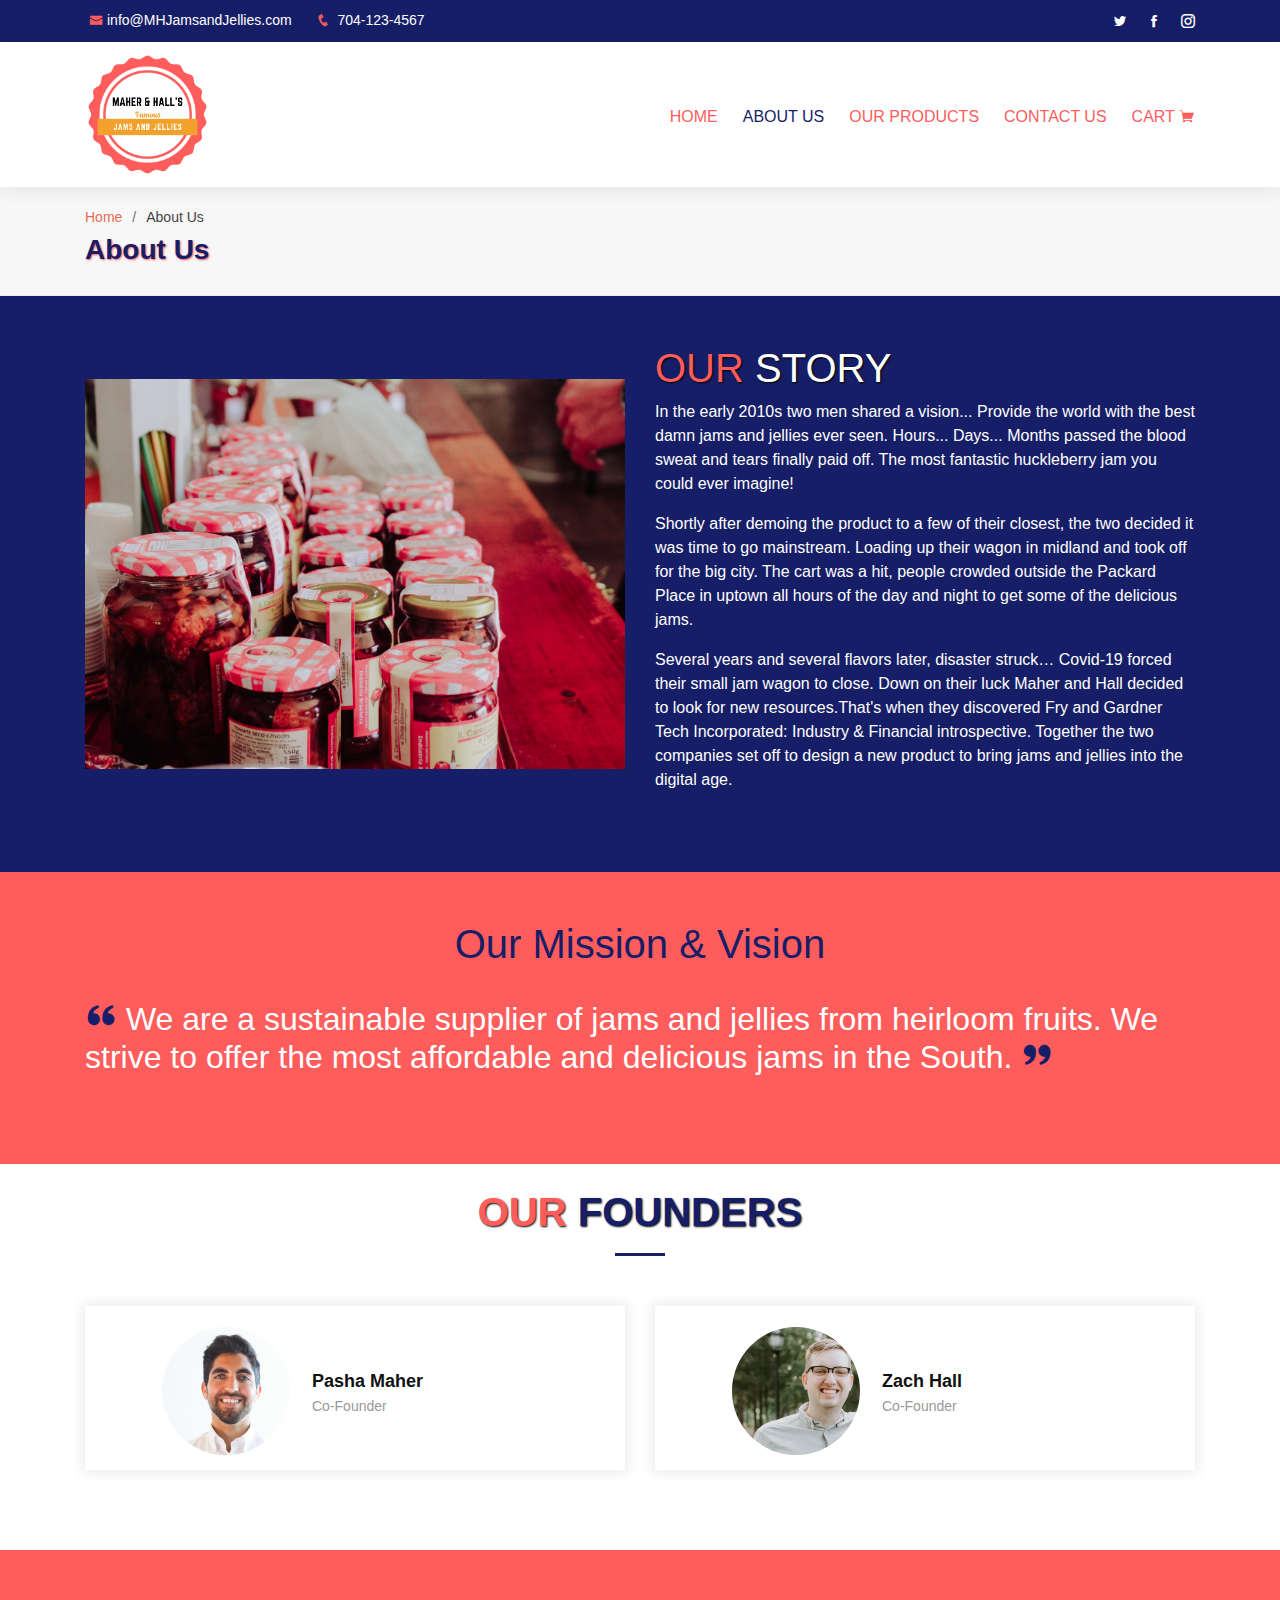
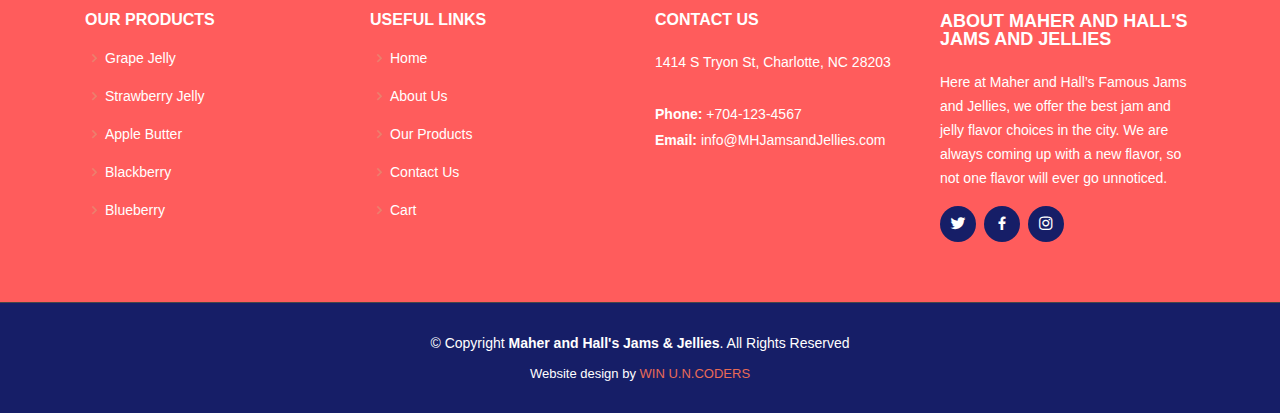
<file: about.html>
<!DOCTYPE html>
<html lang="en">

<head>
  <meta charset="utf-8">
  <meta content="width=device-width, initial-scale=1.0" name="viewport">

  <title>MAHER AND HALL’S FAMOUS JAMS AND JELLIES</title>
  <meta content="" name="descriptison">
  <meta content="" name="keywords">

  <!-- Favicons -->
  <link href="images/favicon.png" rel="icon">
  <link href="images/apple-touch-icon.png" rel="apple-touch-icon">

  <!-- Google Fonts -->
  <link href="https://fonts.google.com/specimen/Montserrat?selection.family=Montserrat:wght@100;400" rel="stylesheet">

  <!-- Vendor CSS Files -->
  <link href="assets/vendor/bootstrap/css/bootstrap.min.css" rel="stylesheet">
  <link href="assets/vendor/icofont/icofont.min.css" rel="stylesheet">
  <link href="assets/vendor/boxicons/css/boxicons.min.css" rel="stylesheet">
  <link href="assets/vendor/animate.css/animate.min.css" rel="stylesheet">
  <link href="assets/vendor/owl.carousel/assets/owl.carousel.min.css" rel="stylesheet">
  <link href="assets/vendor/venobox/venobox.css" rel="stylesheet">

   <!-- Template Main CSS File -->
  <link href="assets/css/style.css" rel="stylesheet">
  <link href="assets/css/personal-style.css" rel="stylesheet">

  <!-- =======================================================
  * Template Name: Eterna - v2.0.0
  * Template URL: https://bootstrapmade.com/eterna-free-multipurpose-bootstrap-template/
  * Author: BootstrapMade.com
  * License: https://bootstrapmade.com/license/
  ======================================================== -->
</head>

<body>

  <!-- ======= Top Bar ======= -->
  <section id="topbar" class="d-none d-lg-block">
    <div class="container d-flex">
      <div class="contact-info mr-auto">
        <i class="icofont-envelope"></i><a href="mailto:info@MHJamsandJellies.com ">info@MHJamsandJellies.com </a>
        <i class="icofont-phone"></i>  704-123-4567
      </div>
      <div class="social-links">
        <a href="#" class="twitter"><i class="icofont-twitter"></i></a>
        <a href="#" class="facebook"><i class="icofont-facebook"></i></a>
        <a href="#" class="instagram"><i class="icofont-instagram"></i></a>
      </div>
    </div>
  </section>

  <!-- ======= Header ======= -->
  <header id="header">
    <div class="container d-flex">

      <div class="logo mr-auto">      
        <a href="index.html"><img src="images/jamsjellieslogo.png" style="width: 125px; height: 125px;"></a>
      </div>

      <nav class="nav-menu d-none d-lg-block">
        <ul>
          <li><a href="index.html">HOME</a></li>
          <li class="active"><a href="about.html">ABOUT US</a></li>
          <li><a href="products.html">OUR PRODUCTS</a></li>
          <li><a href="contact.html">CONTACT US</a></li>
          <li><a href="#" title="View Your Cart">CART <i class="icofont-shopping-cart"></i></a></li>
        </ul>
      </nav><!-- .nav-menu -->

    </div>
  </header><!-- End Header -->

  <main id="main">

    <!-- ======= Breadcrumbs ======= -->
    <section id="breadcrumbs" class="breadcrumbs">
      <div class="container">

        <ol>
          <li><a href="index.html">Home</a></li>
          <li>About Us</li>
        </ol>
        <h2>About Us</h2>

      </div>
    </section><!-- End Breadcrumbs -->
    
    <!-- ======= About Section ======= -->
    <section id="about" class="about">
      </br></br>
      <div class="container">

        <div class="row">
          <div class="col-lg-6">
            <img style="margin-top: 35px;" src="images/barbara-montavon-lZnzRSeSCUM-unsplash.jpg" class="img-fluid" alt="">
          </div>
          <div class="col-lg-6 pt-4 pt-lg-0 content">
            <h1 class="title">OUR <span style="color: #ffffff;">STORY</span></h1>
            <p class="whitetext">
              In the early 2010s two men shared a vision... Provide the world with the best damn jams and jellies ever seen.
              Hours... Days... Months passed the blood sweat and tears finally paid off. The most fantastic huckleberry jam you could ever imagine!
            </p>
            <p class="whitetext">
              Shortly after demoing the product to a few of their closest, the two decided it was time to go mainstream.
              Loading up their wagon in midland and took off for the big city. The cart was a hit, people crowded outside the Packard Place in uptown all hours of the day and night to get some of the delicious jams.
            </p>
            <p class="whitetext">
             
            </p>
            <p class="whitetext">
              Several years and several flavors later, disaster struck… Covid-19 forced their small jam wagon to close. Down on their luck Maher and Hall decided to look for new resources.That's when they discovered Fry and Gardner Tech Incorporated: Industry & Financial introspective. Together the two companies set off to design a new product to bring jams and jellies into the digital age.
            </p>
          </div>
        </div>

      </div>
    </section><!-- End About Section -->
    <section class="bg-3">
      <div class="container">
        <div class=row>
          <div class="col-lg-12">
            <br><br>
            <h1 class='bluetext'>Our Mission & Vision</h1>
            <br>
            <h2 class="whitetext" id="center">
              <i class="bx bxs-quote-alt-left quote-icon-left bluetext"></i>
                We are a sustainable supplier of jams and jellies from heirloom fruits. We strive to offer the most affordable and delicious jams in the South.
                <i class="bx bxs-quote-alt-right quote-icon-right bluetext">
              </i>
            </h2>
          </div>

        </div>
      </div>
    </section>



    <!-- ======= Founders Section ======= -->
    <section id="testimonials" class="testimonials" style="background-image: url(images/background.png); ">
      <div class="container">

        <div class="section-title">
          </br>
          <h2 class="title">OUR <span style="color: #161e67;">FOUNDERS</span></h2>
        </div>

        <div class="row">

          <div class="col-lg-6">
            <div class="testimonial-item">
              <img src="images/pasha.png" class="testimonial-img" alt="">
              <h3 id='center'>Pasha Maher</h3>
              <h4 id='center'>Co-Founder</h4>
              
            </div>
          </div>

          <div class="col-lg-6">
            <div class="testimonial-item mt-4 mt-lg-0">
              <img src="images/zach.jpg" class="testimonial-img" alt="">
              <h3 class='redtext' id='center'>Zach Hall</h3>
              <h4 id='center'>Co-Founder</h4>
              
            </div>
          </div>

        </div>

      </div>
    </section><!-- End Founders Section -->

    

    </main><!-- End #main -->

   <!-- ======= Footer ======= -->
  <footer id="footer" style="background-color: #161e67;">

   

    <div class="footer-top">
      <div class="container">
        <div class="row">

          <div class="col-lg-3 col-md-6 footer-links">
            <h4>OUR PRODUCTS</h4>
            <ul>
              <li><i class="bx bx-chevron-right"></i> <a href="#">Grape Jelly</a></li>
              <li><i class="bx bx-chevron-right"></i> <a href="#">Strawberry Jelly</a></li>
              <li><i class="bx bx-chevron-right"></i> <a href="#">Apple Butter</a></li>
              <li><i class="bx bx-chevron-right"></i> <a href="#">Blackberry</a></li>
              <li><i class="bx bx-chevron-right"></i> <a href="#">Blueberry</a></li>
            </ul>
          </div>

          <div class="col-lg-3 col-md-6 footer-links">
            <h4>USEFUL LINKS</h4>
            <ul>
              <li><i class="bx bx-chevron-right"></i> <a href="index.html">Home</a></li>
              <li><i class="bx bx-chevron-right"></i> <a href="about.html">About Us</a></li>
              <li><i class="bx bx-chevron-right"></i> <a href="products.html">Our Products</a></li>
              <li><i class="bx bx-chevron-right"></i> <a href="contact.html">Contact Us</a></li>
              <li><i class="bx bx-chevron-right"></i> <a href="#">Cart</a></li>
            </ul>
          </div>

          <div class="col-lg-3 col-md-6 footer-contact">
            <h4>Contact Us</h4>
            <p>
              1414 S Tryon St, Charlotte, NC 28203<br><br>
              <strong>Phone:</strong> +704-123-4567<br>
              <strong>Email:</strong> info@MHJamsandJellies.com<br>
            </p>

          </div>

          <div class="col-lg-3 col-md-6 footer-info">
            <h3>ABOUT MAHER AND HALL'S JAMS AND JELLIES</h3>
            <p>Here at Maher and Hall’s Famous Jams and Jellies, we offer the best jam and jelly flavor choices in the city. We are always coming up with a new flavor, so not one flavor will ever go unnoticed.</p>
            <div class="social-links mt-3">
              <a href="#" class="twitter"><i class="bx bxl-twitter"></i></a>
              <a href="#" class="facebook"><i class="bx bxl-facebook"></i></a>
              <a href="#" class="instagram"><i class="bx bxl-instagram"></i></a>
            </div>
          </div>

        </div>
      </div>
    </div>

    <div class="container" >
      <div class="copyright">
        &copy; Copyright <strong><span>Maher and Hall's Jams & Jellies</span></strong>. All Rights Reserved
      </div>
      <div class="credits">
        <!-- All the links in the footer should remain intact. -->
        <!-- You can delete the links only if you purchased the pro version. -->
        <!-- Licensing information: https://bootstrapmade.com/license/ -->
        <!-- Purchase the pro version with working PHP/AJAX contact form: https://bootstrapmade.com/eterna-free-multipurpose-bootstrap-template/ -->
        Website design by <a href="#">WIN U.N.CODERS</a>
      </div>
    </div>
  </footer><!-- End Footer -->

  <a href="#" class="back-to-top"><i class="icofont-simple-up"></i></a>

  <!-- Vendor JS Files -->
  <script src="assets/vendor/jquery/jquery.min.js"></script>
  <script src="assets/vendor/bootstrap/js/bootstrap.bundle.min.js"></script>
  <script src="assets/vendor/jquery.easing/jquery.easing.min.js"></script>
  <script src="assets/vendor/php-email-form/validate.js"></script>
  <script src="assets/vendor/jquery-sticky/jquery.sticky.js"></script>
  <script src="assets/vendor/owl.carousel/owl.carousel.min.js"></script>
  <script src="assets/vendor/waypoints/jquery.waypoints.min.js"></script>
  <script src="assets/vendor/counterup/counterup.min.js"></script>
  <script src="assets/vendor/isotope-layout/isotope.pkgd.min.js"></script>
  <script src="assets/vendor/venobox/venobox.min.js"></script>

  <!-- Template Main JS File -->
  <script src="assets/js/main.js"></script>

</body>

</html>
</file>
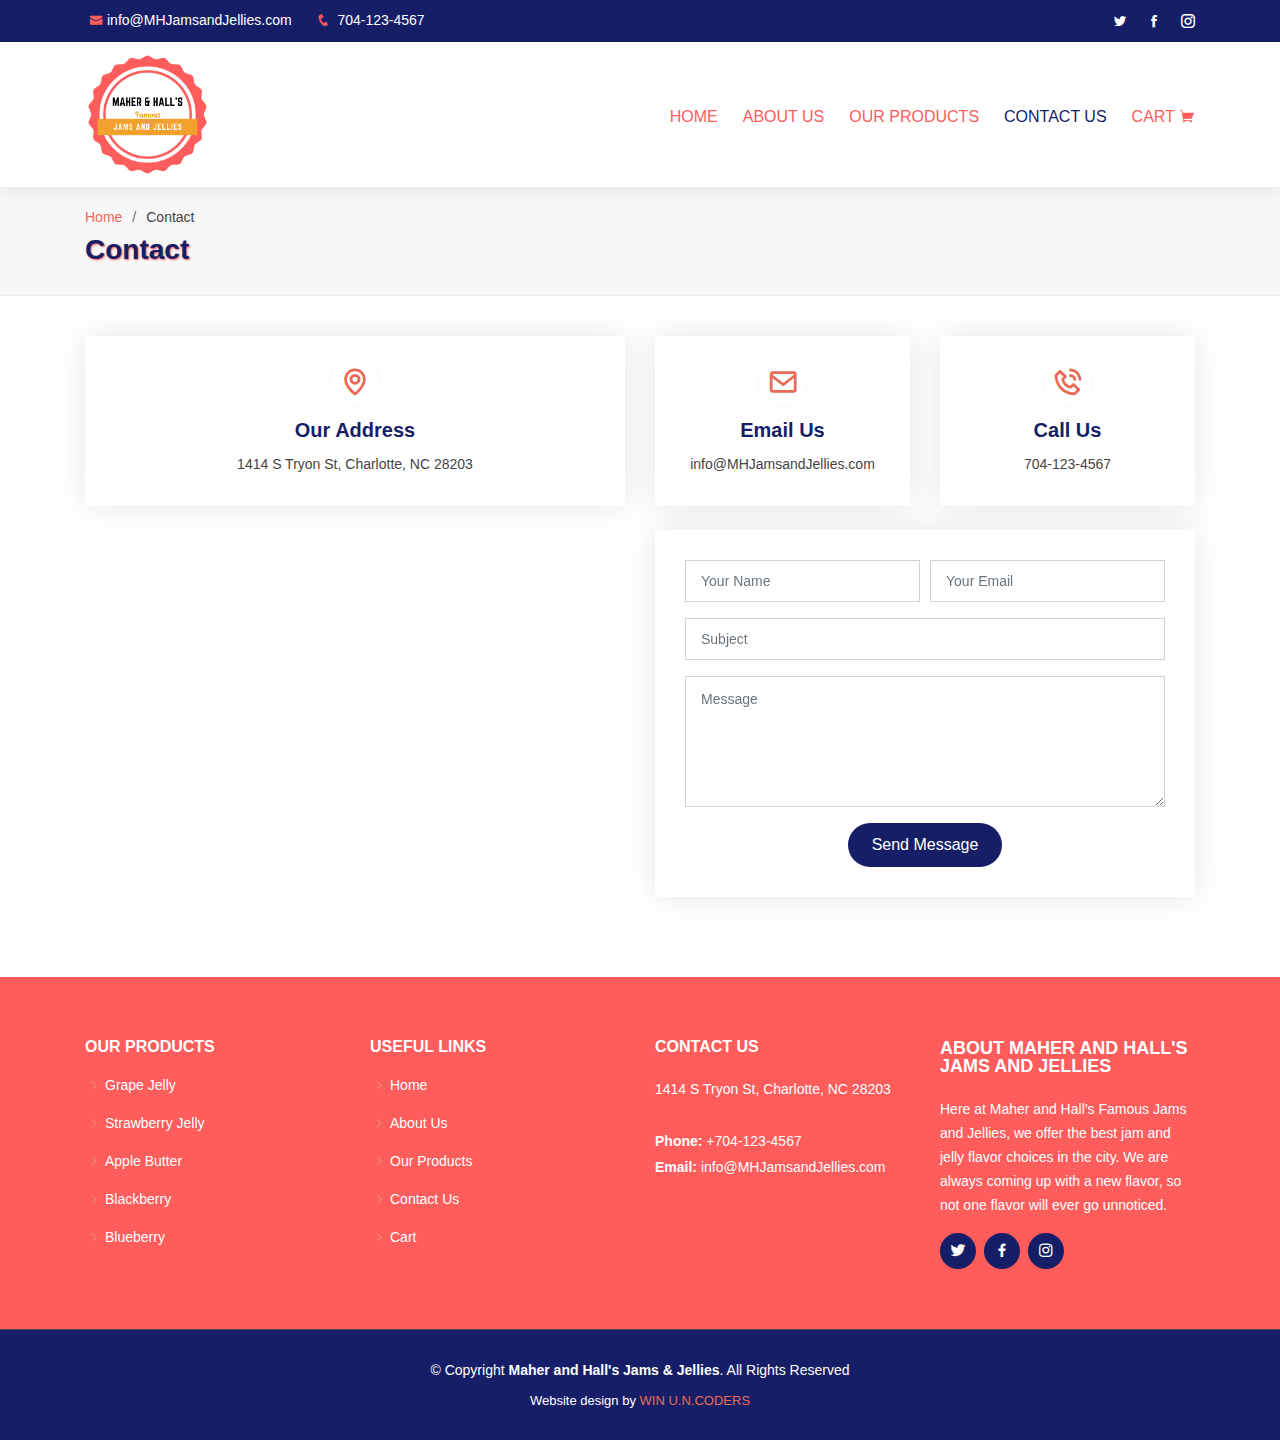
<file: contact.html>
<!DOCTYPE html>
<html lang="en">

<head>
  <meta charset="utf-8">
  <meta content="width=device-width, initial-scale=1.0" name="viewport">

  <title>MAHER AND HALL’S FAMOUS JAMS AND JELLIES</title>
  <meta content="" name="descriptison">
  <meta content="" name="keywords">

  <!-- Favicons -->
  <link href="images/favicon.png" rel="icon">
  <link href="images/apple-touch-icon.png" rel="apple-touch-icon">

  <!-- Google Fonts -->
  <link href="https://fonts.google.com/specimen/Montserrat?selection.family=Montserrat:wght@100;400" rel="stylesheet">

  <!-- Vendor CSS Files -->
  <link href="assets/vendor/bootstrap/css/bootstrap.min.css" rel="stylesheet">
  <link href="assets/vendor/icofont/icofont.min.css" rel="stylesheet">
  <link href="assets/vendor/boxicons/css/boxicons.min.css" rel="stylesheet">
  <link href="assets/vendor/animate.css/animate.min.css" rel="stylesheet">
  <link href="assets/vendor/owl.carousel/assets/owl.carousel.min.css" rel="stylesheet">
  <link href="assets/vendor/venobox/venobox.css" rel="stylesheet">

   <!-- Template Main CSS File -->
  <link href="assets/css/style.css" rel="stylesheet">
  <link href="assets/css/personal-style.css" rel="stylesheet">

  <!-- =======================================================
  * Template Name: Eterna - v2.0.0
  * Template URL: https://bootstrapmade.com/eterna-free-multipurpose-bootstrap-template/
  * Author: BootstrapMade.com
  * License: https://bootstrapmade.com/license/
  ======================================================== -->
</head>

<body>

  <!-- ======= Top Bar ======= -->
  <section id="topbar" class="d-none d-lg-block">
    <div class="container d-flex">
      <div class="contact-info mr-auto">
        <i class="icofont-envelope"></i><a href="mailto:info@MHJamsandJellies.com ">info@MHJamsandJellies.com </a>
        <i class="icofont-phone"></i>  704-123-4567
      </div>
      <div class="social-links">
        <a href="#" class="twitter"><i class="icofont-twitter"></i></a>
        <a href="#" class="facebook"><i class="icofont-facebook"></i></a>
        <a href="#" class="instagram"><i class="icofont-instagram"></i></a>
      </div>
    </div>
  </section>

  <!-- ======= Header ======= -->
  <header id="header">
    <div class="container d-flex">

      <div class="logo mr-auto">      
        <a href="index.html"><img src="images/jamsjellieslogo.png" style="width: 125px; height: 125px;"></a>
      </div>

      <nav class="nav-menu d-none d-lg-block">
        <ul>
          <li><a href="index.html">HOME</a></li>
          <li><a href="about.html">ABOUT US</a></li>
          <li><a href="products.html">OUR PRODUCTS</a></li>
          <li class="active"><a href="contact.html">CONTACT US</a></li>
          <li><a href="#" title="View Your Cart">CART <i class="icofont-shopping-cart"></i></a></li>
        </ul>
      </nav><!-- .nav-menu -->

    </div>
  </header><!-- End Header -->

  <main id="main">

    <!-- ======= Breadcrumbs ======= -->
    <section id="breadcrumbs" class="breadcrumbs">
      <div class="container">

        <ol>
          <li><a href="index.html">Home</a></li>
          <li>Contact</li>
        </ol>
        <h2>Contact</h2>

      </div>
    </section><!-- End Breadcrumbs -->

    <!-- ======= Contact Section ======= -->
    <section id="contact" class="contact">
      <div class="container">

        <div class="row">
          <div class="col-lg-6">
            <div class="info-box mb-4">
              <i class="bx bx-map"></i>
              <h3>Our Address</h3>
              <p>1414 S Tryon St, Charlotte, NC 28203</p>
            </div>
          </div>

          <div class="col-lg-3 col-md-6">
            <div class="info-box  mb-4">
              <i class="bx bx-envelope"></i>
              <h3>Email Us</h3>
              <p>info@MHJamsandJellies.com </p>
            </div>
          </div>

          <div class="col-lg-3 col-md-6">
            <div class="info-box  mb-4">
              <i class="bx bx-phone-call"></i>
              <h3>Call Us</h3>
              <p>704-123-4567</p>
            </div>
          </div>

        </div>

        <div class="row">


          <div class="col-lg-6">
            <iframe
              src="https://www.google.com/maps/embed?pb=!1m18!1m12!1m3!1d3259.568029751815!2d-80.85785168526739!3d35.217227362887336!2m3!1f0!2f0!3f0!3m2!1i1024!2i768!4f13.1!3m3!1m2!1s0x88569f7f9fa0cf8b%3A0xba7da3bc2f70f979!2s1414%20S%20Tryon%20St%2C%20Charlotte%2C%20NC%2028203!5e0!3m2!1sen!2sus!4v1589217220580!5m2!1sen!2sus"
              width="100%" height="100%" frameborder="0" style="border:0;" allowfullscreen="" aria-hidden="false"
              tabindex="0">
            </iframe>
          </div>
          <div class="col-lg-6">
            <form action="forms/contact.php" method="post" role="form" class="php-email-form">
              <div class="form-row">
                <div class="col form-group">
                  <input type="text" name="name" class="form-control" id="name" placeholder="Your Name" data-rule="minlen:4" data-msg="Please enter at least 4 chars" />
                  <div class="validate"></div>
                </div>
                <div class="col form-group">
                  <input type="email" class="form-control" name="email" id="email" placeholder="Your Email" data-rule="email" data-msg="Please enter a valid email" />
                  <div class="validate"></div>
                </div>
              </div>
              <div class="form-group">
                <input type="text" class="form-control" name="subject" id="subject" placeholder="Subject" data-rule="minlen:4" data-msg="Please enter at least 8 chars of subject" />
                <div class="validate"></div>
              </div>
              <div class="form-group">
                <textarea class="form-control" name="message" rows="5" data-rule="required" data-msg="Please write something for us" placeholder="Message"></textarea>
                <div class="validate"></div>
              </div>
              <div class="mb-3">
                <div class="loading">Loading</div>
                <div class="error-message"></div>
                <div class="sent-message">Your message has been sent. Thank you!</div>
              </div>
              <div class="text-center"><button type="submit">Send Message</button></div>
            </form>

          </div>
        </div>

      </div>
    </section><!-- End Contact Section -->

  </main><!-- End #main -->

   <!-- ======= Footer ======= -->
  <footer id="footer" style="background-color: #161e67;">

   

    <div class="footer-top">
      <div class="container">
        <div class="row">

          <div class="col-lg-3 col-md-6 footer-links">
            <h4>OUR PRODUCTS</h4>
            <ul>
              <li><i class="bx bx-chevron-right"></i> <a href="#">Grape Jelly</a></li>
              <li><i class="bx bx-chevron-right"></i> <a href="#">Strawberry Jelly</a></li>
              <li><i class="bx bx-chevron-right"></i> <a href="#">Apple Butter</a></li>
              <li><i class="bx bx-chevron-right"></i> <a href="#">Blackberry</a></li>
              <li><i class="bx bx-chevron-right"></i> <a href="#">Blueberry</a></li>
            </ul>
          </div>

          <div class="col-lg-3 col-md-6 footer-links">
            <h4>USEFUL LINKS</h4>
            <ul>
              <li><i class="bx bx-chevron-right"></i> <a href="index.html">Home</a></li>
              <li><i class="bx bx-chevron-right"></i> <a href="about.html">About Us</a></li>
              <li><i class="bx bx-chevron-right"></i> <a href="products.html">Our Products</a></li>
              <li><i class="bx bx-chevron-right"></i> <a href="contact.html">Contact Us</a></li>
              <li><i class="bx bx-chevron-right"></i> <a href="#">Cart</a></li>
            </ul>
          </div>

          <div class="col-lg-3 col-md-6 footer-contact">
            <h4>Contact Us</h4>
            <p>
              1414 S Tryon St, Charlotte, NC 28203 <br><br>
              <strong>Phone:</strong> +704-123-4567<br>
              <strong>Email:</strong> info@MHJamsandJellies.com<br>
            </p>

          </div>

          <div class="col-lg-3 col-md-6 footer-info">
            <h3>ABOUT MAHER AND HALL'S JAMS AND JELLIES</h3>
            <p>Here at Maher and Hall’s Famous Jams and Jellies, we offer the best jam and jelly flavor choices in the city. We are always coming up with a new flavor, so not one flavor will ever go unnoticed.</p>
            <div class="social-links mt-3">
              <a href="#" class="twitter"><i class="bx bxl-twitter"></i></a>
              <a href="#" class="facebook"><i class="bx bxl-facebook"></i></a>
              <a href="#" class="instagram"><i class="bx bxl-instagram"></i></a>
            </div>
          </div>

        </div>
      </div>
    </div>

    <div class="container" >
      <div class="copyright">
        &copy; Copyright <strong><span>Maher and Hall's Jams & Jellies</span></strong>. All Rights Reserved
      </div>
      <div class="credits">
        <!-- All the links in the footer should remain intact. -->
        <!-- You can delete the links only if you purchased the pro version. -->
        <!-- Licensing information: https://bootstrapmade.com/license/ -->
        <!-- Purchase the pro version with working PHP/AJAX contact form: https://bootstrapmade.com/eterna-free-multipurpose-bootstrap-template/ -->
        Website design by <a href="#">WIN U.N.CODERS</a>
      </div>
    </div>
  </footer><!-- End Footer -->

  <a href="#" class="back-to-top"><i class="icofont-simple-up"></i></a>

  <!-- Vendor JS Files -->
  <script src="assets/vendor/jquery/jquery.min.js"></script>
  <script src="assets/vendor/bootstrap/js/bootstrap.bundle.min.js"></script>
  <script src="assets/vendor/jquery.easing/jquery.easing.min.js"></script>
  <script src="assets/vendor/php-email-form/validate.js"></script>
  <script src="assets/vendor/jquery-sticky/jquery.sticky.js"></script>
  <script src="assets/vendor/owl.carousel/owl.carousel.min.js"></script>
  <script src="assets/vendor/waypoints/jquery.waypoints.min.js"></script>
  <script src="assets/vendor/counterup/counterup.min.js"></script>
  <script src="assets/vendor/isotope-layout/isotope.pkgd.min.js"></script>
  <script src="assets/vendor/venobox/venobox.min.js"></script>

  <!-- Template Main JS File -->
  <script src="assets/js/main.js"></script>

</body>

</html>
</file>
<file: assets/vendor/venobox/venobox.css>
/* ------ venobox.css --------*/
.vbox-overlay *, .vbox-overlay *:before, .vbox-overlay *:after{
    -webkit-backface-visibility: hidden;
    -webkit-box-sizing:border-box;
    -moz-box-sizing:border-box;
    box-sizing:border-box;
}
.vbox-overlay * { 
    -webkit-backface-visibility: visible;
    backface-visibility: visible;
}
.vbox-overlay{
    display: -webkit-flex;
    display: flex;
    -webkit-flex-direction: column;
    flex-direction: column;
    -webkit-justify-content: center;
    justify-content: center;
    -webkit-align-items: center;
    align-items: center;
    position: fixed;
    left: 0;
    top: 0;
    bottom: 0;
    right: 0;
    z-index: 999999;
}

/* ----- navigation ----- */
.vbox-title{
    width: 100%;
    height: 40px;
    float: left;
    text-align: center;
    line-height: 28px;
    font-size: 12px;
    padding: 6px 50px;
    overflow: hidden;
    position: fixed;
    display: none;
    left: 0;
    z-index: 89;
}
.vbox-close{
    cursor: pointer;
    position: fixed;
    top: -1px;
    right: 0;
    width: 50px;
    height: 40px;
    padding: 6px;
    display: block;
    background-position:10px center;
    overflow: hidden;
    font-size: 24px;
    line-height: 1;
    text-align: center;
    z-index: 99;
}
.vbox-left{
    cursor: pointer;
    position: fixed;
    left: 0;
    height: 40px;
    overflow: hidden;
    line-height: 28px;
    font-size: 12px;
    z-index: 99;
    display: flex;
    align-items:center;
}
.vbox-num{
    display: inline-block;
    margin: 6px 0 6px 15px;
}
/* ----- Social share ----- */
.vbox-share{
    line-height: 28px;
    font-size: 12px;
    overflow: hidden;
    position: fixed;
    left: 0;
    z-index: 98;
    display: flex;
    align-items:center;
    justify-content: center;
    width: 100%;
    text-align: center;
}
.vbox-share svg{
    max-height: 28px;
    width: 28px;
    z-index: 10;
    margin-left: 12px;
    margin-top: 6px;
    margin-bottom: 6px;
    vertical-align: middle;
}


/* ----- navigation ARROWS ----- */
.vbox-next, .vbox-prev{
    position: fixed;
    top: 50%;
    margin-top: -15px;
    overflow: hidden;
    cursor: pointer;
    display: block;
    width: 45px;
    height: 45px;
    z-index: 99;
}
.vbox-next span, .vbox-prev span{
    position: relative;
    width: 20px;
    height: 20px;
    border: 2px solid transparent;
    border-top-color: #B6B6B6;
    border-right-color: #B6B6B6;
    text-indent: -100px;
    position: absolute;
    top: 8px;
    display: block;
}
.vbox-prev{
    left: 15px;
}
.vbox-next{
    right: 15px;
}
.vbox-prev span{
    left: 10px;
    -ms-transform: rotate(-135deg);
    -webkit-transform: rotate(-135deg);
    transform: rotate(-135deg);
}
.vbox-next span{
    -ms-transform: rotate(45deg);
    -webkit-transform: rotate(45deg);
    transform: rotate(45deg);
    right: 10px;
}
/* ------- inline window ------ */
.vbox-inline{
    width: 420px;
    height: 315px;
    height: 70vh;
    padding: 10px;
    background: #fff;
    margin: 0 auto;
    overflow: auto;
    text-align: left;
}
/* ------- Video & iFrames window ------ */
.venoframe{
    max-width: 100%;
    width: 100%;
    border: none;
    width: 100%;
    height: 260px;
    height: 70vh;
}
.venoframe.vbvid{
    height: 260px;
}
@media (min-width: 768px) {
    .venoframe, .vbox-inline{
        width: 90%;
        height: 360px;
        height: 70vh;
    }
    .venoframe.vbvid{
        width: 640px;
        height: 360px;
    }
}
@media (min-width: 992px) {
    .venoframe, .vbox-inline{
        max-width: 1200px;
        width: 80%;
        height: 540px;
        height: 70vh;
    }
    .venoframe.vbvid{
        width: 960px;
        height: 540px;
    }
}
/* 
Please do NOT edit this part! 
or at least read this note: http://i.imgur.com/7C0ws9e.gif
*/
.vbox-open{
    overflow: hidden;
}
.vbox-container{
    position: absolute;
    left: 0;
    right: 0;
    top: 0;
    bottom: 0;
    overflow-x: hidden;
    overflow-y: scroll;
    overflow-scrolling: touch;
    -webkit-overflow-scrolling: touch;
    z-index: 20;
    max-height: 100%;

}

.vbox-content{
    text-align: center;
    float: left;
    width: 100%;
    position: relative;
    overflow: hidden;
    padding: 20px 4%;
}
.vbox-container img{
    max-width: 100%;
    height: auto;
}
.vbox-figlio{
    box-shadow: 0 0 12px rgba(0,0,0,0.19), 0 6px 6px rgba(0,0,0,0.23);
    max-width: 100%;
    text-align: initial;
}
img.vbox-figlio{
    -webkit-user-select: none;
-khtml-user-select: none;
-moz-user-select: none;
-o-user-select: none;
user-select: none;
}
.vbox-content.swipe-left{
    margin-left: -200px !important;
}
.vbox-content.swipe-right{
    margin-left: 200px !important;
}
.vbox-animated{
    webkit-transition: margin 300ms ease-out;
    transition: margin 300ms ease-out;
}

/* ---------- preloader ----------
 * SPINKIT 
 * http://tobiasahlin.com/spinkit/
-------------------------------- */
.sk-double-bounce,.sk-rotating-plane{width:40px;height:40px;margin:40px auto}.sk-rotating-plane{background-color:#333;-webkit-animation:sk-rotatePlane 1.2s infinite ease-in-out;animation:sk-rotatePlane 1.2s infinite ease-in-out}@-webkit-keyframes sk-rotatePlane{0%{-webkit-transform:perspective(120px) rotateX(0) rotateY(0);transform:perspective(120px) rotateX(0) rotateY(0)}50%{-webkit-transform:perspective(120px) rotateX(-180.1deg) rotateY(0);transform:perspective(120px) rotateX(-180.1deg) rotateY(0)}100%{-webkit-transform:perspective(120px) rotateX(-180deg) rotateY(-179.9deg);transform:perspective(120px) rotateX(-180deg) rotateY(-179.9deg)}}@keyframes sk-rotatePlane{0%{-webkit-transform:perspective(120px) rotateX(0) rotateY(0);transform:perspective(120px) rotateX(0) rotateY(0)}50%{-webkit-transform:perspective(120px) rotateX(-180.1deg) rotateY(0);transform:perspective(120px) rotateX(-180.1deg) rotateY(0)}100%{-webkit-transform:perspective(120px) rotateX(-180deg) rotateY(-179.9deg);transform:perspective(120px) rotateX(-180deg) rotateY(-179.9deg)}}.sk-double-bounce{position:relative}.sk-double-bounce .sk-child{width:100%;height:100%;border-radius:50%;background-color:#333;opacity:.6;position:absolute;top:0;left:0;-webkit-animation:sk-doubleBounce 2s infinite ease-in-out;animation:sk-doubleBounce 2s infinite ease-in-out}.sk-chasing-dots .sk-child,.sk-spinner-pulse,.sk-three-bounce .sk-child{background-color:#333;border-radius:100%}.sk-double-bounce .sk-double-bounce2{-webkit-animation-delay:-1s;animation-delay:-1s}@-webkit-keyframes sk-doubleBounce{0%,100%{-webkit-transform:scale(0);transform:scale(0)}50%{-webkit-transform:scale(1);transform:scale(1)}}@keyframes sk-doubleBounce{0%,100%{-webkit-transform:scale(0);transform:scale(0)}50%{-webkit-transform:scale(1);transform:scale(1)}}.sk-wave{margin:40px auto;width:50px;height:40px;text-align:center;font-size:10px}.sk-wave .sk-rect{background-color:#333;height:100%;width:6px;display:inline-block;-webkit-animation:sk-waveStretchDelay 1.2s infinite ease-in-out;animation:sk-waveStretchDelay 1.2s infinite ease-in-out}.sk-wave .sk-rect1{-webkit-animation-delay:-1.2s;animation-delay:-1.2s}.sk-wave .sk-rect2{-webkit-animation-delay:-1.1s;animation-delay:-1.1s}.sk-wave .sk-rect3{-webkit-animation-delay:-1s;animation-delay:-1s}.sk-wave .sk-rect4{-webkit-animation-delay:-.9s;animation-delay:-.9s}.sk-wave .sk-rect5{-webkit-animation-delay:-.8s;animation-delay:-.8s}@-webkit-keyframes sk-waveStretchDelay{0%,100%,40%{-webkit-transform:scaleY(.4);transform:scaleY(.4)}20%{-webkit-transform:scaleY(1);transform:scaleY(1)}}@keyframes sk-waveStretchDelay{0%,100%,40%{-webkit-transform:scaleY(.4);transform:scaleY(.4)}20%{-webkit-transform:scaleY(1);transform:scaleY(1)}}.sk-wandering-cubes{margin:40px auto;width:40px;height:40px;position:relative}.sk-wandering-cubes .sk-cube{background-color:#333;width:10px;height:10px;position:absolute;top:0;left:0;-webkit-animation:sk-wanderingCube 1.8s ease-in-out -1.8s infinite both;animation:sk-wanderingCube 1.8s ease-in-out -1.8s infinite both}.sk-chasing-dots,.sk-spinner-pulse{width:40px;height:40px;margin:40px auto}.sk-wandering-cubes .sk-cube2{-webkit-animation-delay:-.9s;animation-delay:-.9s}@-webkit-keyframes sk-wanderingCube{0%{-webkit-transform:rotate(0);transform:rotate(0)}25%{-webkit-transform:translateX(30px) rotate(-90deg) scale(.5);transform:translateX(30px) rotate(-90deg) scale(.5)}50%{-webkit-transform:translateX(30px) translateY(30px) rotate(-179deg);transform:translateX(30px) translateY(30px) rotate(-179deg)}50.1%{-webkit-transform:translateX(30px) translateY(30px) rotate(-180deg);transform:translateX(30px) translateY(30px) rotate(-180deg)}75%{-webkit-transform:translateX(0) translateY(30px) rotate(-270deg) scale(.5);transform:translateX(0) translateY(30px) rotate(-270deg) scale(.5)}100%{-webkit-transform:rotate(-360deg);transform:rotate(-360deg)}}@keyframes sk-wanderingCube{0%{-webkit-transform:rotate(0);transform:rotate(0)}25%{-webkit-transform:translateX(30px) rotate(-90deg) scale(.5);transform:translateX(30px) rotate(-90deg) scale(.5)}50%{-webkit-transform:translateX(30px) translateY(30px) rotate(-179deg);transform:translateX(30px) translateY(30px) rotate(-179deg)}50.1%{-webkit-transform:translateX(30px) translateY(30px) rotate(-180deg);transform:translateX(30px) translateY(30px) rotate(-180deg)}75%{-webkit-transform:translateX(0) translateY(30px) rotate(-270deg) scale(.5);transform:translateX(0) translateY(30px) rotate(-270deg) scale(.5)}100%{-webkit-transform:rotate(-360deg);transform:rotate(-360deg)}}.sk-spinner-pulse{-webkit-animation:sk-pulseScaleOut 1s infinite ease-in-out;animation:sk-pulseScaleOut 1s infinite ease-in-out}@-webkit-keyframes sk-pulseScaleOut{0%{-webkit-transform:scale(0);transform:scale(0)}100%{-webkit-transform:scale(1);transform:scale(1);opacity:0}}@keyframes sk-pulseScaleOut{0%{-webkit-transform:scale(0);transform:scale(0)}100%{-webkit-transform:scale(1);transform:scale(1);opacity:0}}.sk-chasing-dots{position:relative;text-align:center;-webkit-animation:sk-chasingDotsRotate 2s infinite linear;animation:sk-chasingDotsRotate 2s infinite linear}.sk-chasing-dots .sk-child{width:60%;height:60%;display:inline-block;position:absolute;top:0;-webkit-animation:sk-chasingDotsBounce 2s infinite ease-in-out;animation:sk-chasingDotsBounce 2s infinite ease-in-out}.sk-chasing-dots .sk-dot2{top:auto;bottom:0;-webkit-animation-delay:-1s;animation-delay:-1s}@-webkit-keyframes sk-chasingDotsRotate{100%{-webkit-transform:rotate(360deg);transform:rotate(360deg)}}@keyframes sk-chasingDotsRotate{100%{-webkit-transform:rotate(360deg);transform:rotate(360deg)}}@-webkit-keyframes sk-chasingDotsBounce{0%,100%{-webkit-transform:scale(0);transform:scale(0)}50%{-webkit-transform:scale(1);transform:scale(1)}}@keyframes sk-chasingDotsBounce{0%,100%{-webkit-transform:scale(0);transform:scale(0)}50%{-webkit-transform:scale(1);transform:scale(1)}}.sk-three-bounce{margin:40px auto;width:80px;text-align:center}.sk-three-bounce .sk-child{width:20px;height:20px;display:inline-block;-webkit-animation:sk-three-bounce 1.4s ease-in-out 0s infinite both;animation:sk-three-bounce 1.4s ease-in-out 0s infinite both}.sk-circle .sk-child:before,.sk-fading-circle .sk-circle:before{display:block;border-radius:100%;content:'';background-color:#333}.sk-three-bounce .sk-bounce1{-webkit-animation-delay:-.32s;animation-delay:-.32s}.sk-three-bounce .sk-bounce2{-webkit-animation-delay:-.16s;animation-delay:-.16s}@-webkit-keyframes sk-three-bounce{0%,100%,80%{-webkit-transform:scale(0);transform:scale(0)}40%{-webkit-transform:scale(1);transform:scale(1)}}@keyframes sk-three-bounce{0%,100%,80%{-webkit-transform:scale(0);transform:scale(0)}40%{-webkit-transform:scale(1);transform:scale(1)}}.sk-circle{margin:40px auto;width:40px;height:40px;position:relative}.sk-circle .sk-child{width:100%;height:100%;position:absolute;left:0;top:0}.sk-circle .sk-child:before{margin:0 auto;width:15%;height:15%;-webkit-animation:sk-circleBounceDelay 1.2s infinite ease-in-out both;animation:sk-circleBounceDelay 1.2s infinite ease-in-out both}.sk-circle .sk-circle2{-webkit-transform:rotate(30deg);-ms-transform:rotate(30deg);transform:rotate(30deg)}.sk-circle .sk-circle3{-webkit-transform:rotate(60deg);-ms-transform:rotate(60deg);transform:rotate(60deg)}.sk-circle .sk-circle4{-webkit-transform:rotate(90deg);-ms-transform:rotate(90deg);transform:rotate(90deg)}.sk-circle .sk-circle5{-webkit-transform:rotate(120deg);-ms-transform:rotate(120deg);transform:rotate(120deg)}.sk-circle .sk-circle6{-webkit-transform:rotate(150deg);-ms-transform:rotate(150deg);transform:rotate(150deg)}.sk-circle .sk-circle7{-webkit-transform:rotate(180deg);-ms-transform:rotate(180deg);transform:rotate(180deg)}.sk-circle .sk-circle8{-webkit-transform:rotate(210deg);-ms-transform:rotate(210deg);transform:rotate(210deg)}.sk-circle .sk-circle9{-webkit-transform:rotate(240deg);-ms-transform:rotate(240deg);transform:rotate(240deg)}.sk-circle .sk-circle10{-webkit-transform:rotate(270deg);-ms-transform:rotate(270deg);transform:rotate(270deg)}.sk-circle .sk-circle11{-webkit-transform:rotate(300deg);-ms-transform:rotate(300deg);transform:rotate(300deg)}.sk-circle .sk-circle12{-webkit-transform:rotate(330deg);-ms-transform:rotate(330deg);transform:rotate(330deg)}.sk-circle .sk-circle2:before{-webkit-animation-delay:-1.1s;animation-delay:-1.1s}.sk-circle .sk-circle3:before{-webkit-animation-delay:-1s;animation-delay:-1s}.sk-circle .sk-circle4:before{-webkit-animation-delay:-.9s;animation-delay:-.9s}.sk-circle .sk-circle5:before{-webkit-animation-delay:-.8s;animation-delay:-.8s}.sk-circle .sk-circle6:before{-webkit-animation-delay:-.7s;animation-delay:-.7s}.sk-circle .sk-circle7:before{-webkit-animation-delay:-.6s;animation-delay:-.6s}.sk-circle .sk-circle8:before{-webkit-animation-delay:-.5s;animation-delay:-.5s}.sk-circle .sk-circle9:before{-webkit-animation-delay:-.4s;animation-delay:-.4s}.sk-circle .sk-circle10:before{-webkit-animation-delay:-.3s;animation-delay:-.3s}.sk-circle .sk-circle11:before{-webkit-animation-delay:-.2s;animation-delay:-.2s}.sk-circle .sk-circle12:before{-webkit-animation-delay:-.1s;animation-delay:-.1s}@-webkit-keyframes sk-circleBounceDelay{0%,100%,80%{-webkit-transform:scale(0);transform:scale(0)}40%{-webkit-transform:scale(1);transform:scale(1)}}@keyframes sk-circleBounceDelay{0%,100%,80%{-webkit-transform:scale(0);transform:scale(0)}40%{-webkit-transform:scale(1);transform:scale(1)}}.sk-cube-grid{width:40px;height:40px;margin:40px auto}.sk-cube-grid .sk-cube{width:33.33%;height:33.33%;background-color:#333;float:left;-webkit-animation:sk-cubeGridScaleDelay 1.3s infinite ease-in-out;animation:sk-cubeGridScaleDelay 1.3s infinite ease-in-out}.sk-cube-grid .sk-cube1{-webkit-animation-delay:.2s;animation-delay:.2s}.sk-cube-grid .sk-cube2{-webkit-animation-delay:.3s;animation-delay:.3s}.sk-cube-grid .sk-cube3{-webkit-animation-delay:.4s;animation-delay:.4s}.sk-cube-grid .sk-cube4{-webkit-animation-delay:.1s;animation-delay:.1s}.sk-cube-grid .sk-cube5{-webkit-animation-delay:.2s;animation-delay:.2s}.sk-cube-grid .sk-cube6{-webkit-animation-delay:.3s;animation-delay:.3s}.sk-cube-grid .sk-cube7{-webkit-animation-delay:0ms;animation-delay:0ms}.sk-cube-grid .sk-cube8{-webkit-animation-delay:.1s;animation-delay:.1s}.sk-cube-grid .sk-cube9{-webkit-animation-delay:.2s;animation-delay:.2s}@-webkit-keyframes sk-cubeGridScaleDelay{0%,100%,70%{-webkit-transform:scale3D(1,1,1);transform:scale3D(1,1,1)}35%{-webkit-transform:scale3D(0,0,1);transform:scale3D(0,0,1)}}@keyframes sk-cubeGridScaleDelay{0%,100%,70%{-webkit-transform:scale3D(1,1,1);transform:scale3D(1,1,1)}35%{-webkit-transform:scale3D(0,0,1);transform:scale3D(0,0,1)}}.sk-fading-circle{margin:40px auto;width:40px;height:40px;position:relative}.sk-fading-circle .sk-circle{width:100%;height:100%;position:absolute;left:0;top:0}.sk-fading-circle .sk-circle:before{margin:0 auto;width:15%;height:15%;-webkit-animation:sk-circleFadeDelay 1.2s infinite ease-in-out both;animation:sk-circleFadeDelay 1.2s infinite ease-in-out both}.sk-fading-circle .sk-circle2{-webkit-transform:rotate(30deg);-ms-transform:rotate(30deg);transform:rotate(30deg)}.sk-fading-circle .sk-circle3{-webkit-transform:rotate(60deg);-ms-transform:rotate(60deg);transform:rotate(60deg)}.sk-fading-circle .sk-circle4{-webkit-transform:rotate(90deg);-ms-transform:rotate(90deg);transform:rotate(90deg)}.sk-fading-circle .sk-circle5{-webkit-transform:rotate(120deg);-ms-transform:rotate(120deg);transform:rotate(120deg)}.sk-fading-circle .sk-circle6{-webkit-transform:rotate(150deg);-ms-transform:rotate(150deg);transform:rotate(150deg)}.sk-fading-circle .sk-circle7{-webkit-transform:rotate(180deg);-ms-transform:rotate(180deg);transform:rotate(180deg)}.sk-fading-circle .sk-circle8{-webkit-transform:rotate(210deg);-ms-transform:rotate(210deg);transform:rotate(210deg)}.sk-fading-circle .sk-circle9{-webkit-transform:rotate(240deg);-ms-transform:rotate(240deg);transform:rotate(240deg)}.sk-fading-circle .sk-circle10{-webkit-transform:rotate(270deg);-ms-transform:rotate(270deg);transform:rotate(270deg)}.sk-fading-circle .sk-circle11{-webkit-transform:rotate(300deg);-ms-transform:rotate(300deg);transform:rotate(300deg)}.sk-fading-circle .sk-circle12{-webkit-transform:rotate(330deg);-ms-transform:rotate(330deg);transform:rotate(330deg)}.sk-fading-circle .sk-circle2:before{-webkit-animation-delay:-1.1s;animation-delay:-1.1s}.sk-fading-circle .sk-circle3:before{-webkit-animation-delay:-1s;animation-delay:-1s}.sk-fading-circle .sk-circle4:before{-webkit-animation-delay:-.9s;animation-delay:-.9s}.sk-fading-circle .sk-circle5:before{-webkit-animation-delay:-.8s;animation-delay:-.8s}.sk-fading-circle .sk-circle6:before{-webkit-animation-delay:-.7s;animation-delay:-.7s}.sk-fading-circle .sk-circle7:before{-webkit-animation-delay:-.6s;animation-delay:-.6s}.sk-fading-circle .sk-circle8:before{-webkit-animation-delay:-.5s;animation-delay:-.5s}.sk-fading-circle .sk-circle9:before{-webkit-animation-delay:-.4s;animation-delay:-.4s}.sk-fading-circle .sk-circle10:before{-webkit-animation-delay:-.3s;animation-delay:-.3s}.sk-fading-circle .sk-circle11:before{-webkit-animation-delay:-.2s;animation-delay:-.2s}.sk-fading-circle .sk-circle12:before{-webkit-animation-delay:-.1s;animation-delay:-.1s}@-webkit-keyframes sk-circleFadeDelay{0%,100%,39%{opacity:0}40%{opacity:1}}@keyframes sk-circleFadeDelay{0%,100%,39%{opacity:0}40%{opacity:1}}.sk-folding-cube{margin:40px auto;width:40px;height:40px;position:relative;-webkit-transform:rotateZ(45deg);transform:rotateZ(45deg)}.sk-folding-cube .sk-cube{float:left;width:50%;height:50%;position:relative;-webkit-transform:scale(1.1);-ms-transform:scale(1.1);transform:scale(1.1)}.sk-folding-cube .sk-cube:before{content:'';position:absolute;top:0;left:0;width:100%;height:100%;background-color:#333;-webkit-animation:sk-foldCubeAngle 2.4s infinite linear both;animation:sk-foldCubeAngle 2.4s infinite linear both;-webkit-transform-origin:100% 100%;-ms-transform-origin:100% 100%;transform-origin:100% 100%}.sk-folding-cube .sk-cube2{-webkit-transform:scale(1.1) rotateZ(90deg);transform:scale(1.1) rotateZ(90deg)}.sk-folding-cube .sk-cube3{-webkit-transform:scale(1.1) rotateZ(180deg);transform:scale(1.1) rotateZ(180deg)}.sk-folding-cube .sk-cube4{-webkit-transform:scale(1.1) rotateZ(270deg);transform:scale(1.1) rotateZ(270deg)}.sk-folding-cube .sk-cube2:before{-webkit-animation-delay:.3s;animation-delay:.3s}.sk-folding-cube .sk-cube3:before{-webkit-animation-delay:.6s;animation-delay:.6s}.sk-folding-cube .sk-cube4:before{-webkit-animation-delay:.9s;animation-delay:.9s}@-webkit-keyframes sk-foldCubeAngle{0%,10%{-webkit-transform:perspective(140px) rotateX(-180deg);transform:perspective(140px) rotateX(-180deg);opacity:0}25%,75%{-webkit-transform:perspective(140px) rotateX(0);transform:perspective(140px) rotateX(0);opacity:1}100%,90%{-webkit-transform:perspective(140px) rotateY(180deg);transform:perspective(140px) rotateY(180deg);opacity:0}}@keyframes sk-foldCubeAngle{0%,10%{-webkit-transform:perspective(140px) rotateX(-180deg);transform:perspective(140px) rotateX(-180deg);opacity:0}25%,75%{-webkit-transform:perspective(140px) rotateX(0);transform:perspective(140px) rotateX(0);opacity:1}100%,90%{-webkit-transform:perspective(140px) rotateY(180deg);transform:perspective(140px) rotateY(180deg);opacity:0}}
</file>
<file: assets/css/personal-style.css>
.title{

font-family: 'Montserrat', sans-serif;
color: #ff5c5c;
font-size: 40px !important;
text-shadow: 1px 1px 2px #000000;

}
.sub-title
{
 font-family: 'Montserrat', sans-serif;
 color: #161e67;
 font-size: 35px !important;
 margin-top: -25px;
 text-shadow: 1px 1px 2px #ff5c5c;
}
.product-title
{
  font-family: 'Montserrat', sans-serif;
  color: #ff5c5c;
  font-size: 22px;
  margin-top: 15px;
  font-weight:600; 
  text-shadow: 1px 1px 2px #ff5c5c;
}
.separator
{
	height: 1px;
	width: 200px;
	float: left;
	background-color: #cccccc;
	margin-bottom: 5px;
}

/* Carousel */
.blog .carousel-indicators {
	left: 0;
	top: auto;
    bottom: -80px;

}

/* The colour of the indicators */
.blog .carousel-indicators li {
    background: #161e67;
    width: 30px;
    height: 5px;
}

.blog .carousel-indicators .active {
background: #ff5c5c;
}
/* End */

.btn-primary
{
	background-color: #161e67;
	border-radius: 35px;
	border-style: none;
}
.btn-primary:hover
{
	background-color: #ff5c5c;
	border-radius: 35px;
	border-style: none;
}

/* About */

.about
{
  background-color: #161e67;
  margin-top: -40px;
}
.whitetext
{
	color: #ffffff;
}
.bg-3
{
	background-color: #ff5c5c;
}
.bluetext
{
	text-align: center;
	color: #161e67;
	
}

/* Product Page */
#modal-button {
    cursor: pointer;
    display: inline-block;
    padding: 8px 20px 12px 20px;
    font-size: 15px;
    font-weight: 500;
    line-height: 1;
    color: #444444;
    margin: 0 4px 8px 4px;
    transition: all ease-in-out 0.3s;
    border-radius: 50px;
    background: #F2F2F2;
  }
  #modal-button:hover {
    background: #E96B56;
    color: #fff;
  }

  #portfolio{

  	margin-top: 80px;
  }

/* Testimonials Carousel */
.card {
  margin: 0 auto;
}
.card .carousel-item {
  height: 200px;
}
.card .carousel-caption {
  padding: 0;
  right: 0;
  left: 0;
  color: #3d3d3d;
}
.card .carousel-caption h3 {
  color: #3d3d3d;
}
.card .carousel-caption p {
  line-height: 30px;
}
.card .carousel-caption .col-sm-3 {
  display: flex;
  align-items: center;
}
.card .carousel-caption .col-sm-9 {
  text-align: left;
}
.navi a {
    text-decoration:none;
}
a > .ico {
    background-color: #ff5c5c;
    padding: 10px;
    
}
a:hover > .ico {
    background-color: #161e67;
}
.testimonials-title
{
  font-family: 'Montserrat', sans-serif;
  color: #161e67 !important;
  font-size: 30px;
  font-weight: 600;
}
.icofont-quote-left
{
  color: #161e67 !important;
  font-size: 18px;
}
.icofont-quote-right
{
  color: #161e67 !important;
  font-size: 18px;
}
.text-box
{
  margin-top: -20px !important;
  margin-bottom: -20px !important;
  box-shadow: 0px 2px 15px rgba(0, 0, 0, 0.15) !important;
}
.rounded-circle
{
  border: 5px solid #ff5c5c;
}
/* End Testimonials Carousel */
#services
{
  background-size: cover;
  background-repeat: no-repeat;
  background-attachment: fixed;
}
#testimonials
{
  background-size: cover;
  background-repeat: no-repeat;
  background-attachment: fixed;
}

/* Products Page */
.btn-primary
{
  background-color: #ff5c5c !important;
  color: white !important;
}
.btn-primary:hover
{
  background-color: #E96B56;
  background: rgb(255, 92, 92, 0.6);
}

/* Media Queries */

@media (max-width: 575px){

.text-box
{
  height: auto !important;
}
.rounded-circle {
    border: 5px solid #ff5c5c;
    height: 150px;
    width: 150px;
    margin-top: -200px;
   
}
.w-100 {
    padding-top: 200px;
    width: 100%!important;
}
.carousel-inner {
    position: relative;
    width: 100%;
    overflow: hidden;
    margin-top: -50px;
}
</file>
<file: assets/css/style.css>
/**
* Template Name: Eterna - v2.0.0
* Template URL: https://bootstrapmade.com/eterna-free-multipurpose-bootstrap-template/
* Author: BootstrapMade.com
* License: https://bootstrapmade.com/license/
*/

/*--------------------------------------------------------------
# General
--------------------------------------------------------------*/
body {
  font-family: "Open Sans", sans-serif;
  color: #444444;
}

a {
  color: #e96b56;
}

a:hover {
  color: #e6573f;
  text-decoration: none;
}

h1, h2, h3, h4, h5, h6 {
  font-family: "Raleway", sans-serif;
}

/*--------------------------------------------------------------
# Back to top button
--------------------------------------------------------------*/
.back-to-top {
  position: fixed;
  display: none;
  right: 15px;
  bottom: 15px;
  z-index: 99999;
}

.back-to-top i {
  display: flex;
  align-items: center;
  justify-content: center;
  font-size: 24px;
  width: 40px;
  height: 40px;
  border-radius: 4px;
  background: #ff5c5c;
  color: #fff;
  transition: all 0.4s;
}

.back-to-top i:hover {
  background: #161e67;
  color: #fff;
}

/*--------------------------------------------------------------
# Top Bar
--------------------------------------------------------------*/
#topbar {
  background: #161e67;
  padding: 10px 0;
  font-size: 14px;
}

#topbar .contact-info {
  color: #fff;
}

#topbar .contact-info a {
  line-height: 1;
  color: #fff;
  transition: 0.3s;
}

#topbar .contact-info a:hover {
  color: #e96b56;
}

#topbar .contact-info i {
  color: #ff5c5c;
  padding: 4px;
}

#topbar .contact-info .icofont-phone {
  padding-left: 20px;
}

#topbar .social-links a {
  color: #fff;
  padding: 4px 0 4px 16px;
  display: inline-block;
  line-height: 1px;
  transition: 0.3s;
}

#topbar .social-links a:hover {
  color: #e96b56;
}

#topbar .social-links a:first-child {
  border-left: 0;
}

/*--------------------------------------------------------------
# Header
--------------------------------------------------------------*/
#header {
  height: 145px;
  transition: all 0.5s;
  z-index: 997;
  transition: all 0.5s;
  padding: 10px 0;
  background: #fff;
  box-shadow: 0px 0px 20px 0px rgba(0, 0, 0, 0.1);
  position: relative;
}

#header .logo h1 {
  font-size: 26px;
  padding: 0 0 0 8px;
  margin: 11px 0;
  line-height: 1;
  font-weight: 700;
  letter-spacing: 1px;
  text-transform: uppercase;
  font-family: "Poppins", sans-serif;
  border-left: 8px solid #e96b56;
}

#header .logo h1 a, #header .logo h1 a:hover {
  color: #545454;
  text-decoration: none;
}

#header .logo img {
  padding: 0;
  margin: 0;
  height: 125px;
  width: 125px;
}

/*--------------------------------------------------------------
# Navigation Menu
--------------------------------------------------------------*/
/* Desktop Navigation */
.nav-menu, .nav-menu * {
  margin: 0;
  padding: 0;
  list-style: none;
}

.nav-menu > ul > li {
  position: relative;
  white-space: nowrap;
  float: left;
}

.nav-menu a {
  display: block;
  position: relative;
  color: #ff5c5c;
  padding: 13px 0 15px 25px;
  transition: 0.3s;
  font-size: 16px;
  margin-top: 40px;
  font-weight: 400;
  font-family: 'Montserrat', sans-serif;
}

.nav-menu a:hover, .nav-menu .active > a, .nav-menu li:hover > a {
  color: #161e67;
  text-decoration: none;
}

.nav-menu .drop-down ul {
  display: block;
  position: absolute;
  left: 20px;
  top: calc(100% + 30px);
  z-index: 99;
  opacity: 0;
  visibility: hidden;
  padding: 10px 0;
  background: #fff;
  box-shadow: 0px 0px 30px rgba(127, 137, 161, 0.25);
  transition: ease all 0.3s;
}

.nav-menu .drop-down:hover > ul {
  opacity: 1;
  top: 100%;
  visibility: visible;
}

.nav-menu .drop-down li {
  min-width: 180px;
  position: relative;
}

.nav-menu .drop-down ul a {
  padding: 10px 20px;
  font-size: 14px;
  font-weight: 500;
  text-transform: none;
}

.nav-menu .drop-down ul a:hover, .nav-menu .drop-down ul .active > a, .nav-menu .drop-down ul li:hover > a {
  color: #e96b56;
}

.nav-menu .drop-down > a:after {
  content: "\ea99";
  font-family: IcoFont;
  padding-left: 5px;
}

.nav-menu .drop-down .drop-down ul {
  top: 0;
  left: calc(100% - 30px);
}

.nav-menu .drop-down .drop-down:hover > ul {
  opacity: 1;
  top: 0;
  left: 100%;
}

.nav-menu .drop-down .drop-down > a {
  padding-right: 35px;
}

.nav-menu .drop-down .drop-down > a:after {
  content: "\eaa0";
  font-family: IcoFont;
  position: absolute;
  right: 15px;
}

@media (max-width: 1366px) {
  .nav-menu .drop-down .drop-down ul {
    left: -90%;
  }
  .nav-menu .drop-down .drop-down:hover > ul {
    left: -100%;
  }
  .nav-menu .drop-down .drop-down > a:after {
    content: "\ea9d";
  }
}

/* Mobile Navigation */
.mobile-nav-toggle {
  position: fixed;
  right: 15px;
  top: 20px;
  z-index: 9998;
  border: 0;
  background: none;
  font-size: 24px;
  transition: all 0.4s;
  outline: none !important;
  line-height: 1;
  cursor: pointer;
  text-align: right;
}

.mobile-nav-toggle i {
  color: #161e67;
}

.mobile-nav {
  position: fixed;
  top: 55px;
  right: 15px;
  bottom: 15px;
  left: 15px;
  z-index: 9999;
  overflow-y: auto;
  background: #fff;
  transition: ease-in-out 0.2s;
  opacity: 0;
  visibility: hidden;
  border-radius: 10px;
  padding: 10px 0;
}

.mobile-nav * {
  margin: 0;
  padding: 0;
  list-style: none;
}

.mobile-nav a {
  display: block;
  position: relative;
  color: #545454;
  padding: 10px 20px;
  font-weight: 500;
  outline: none;
}

.mobile-nav a:hover, .mobile-nav .active > a, .mobile-nav li:hover > a {
  color: #e96b56;
  text-decoration: none;
}

.mobile-nav .drop-down > a:after {
  content: "\ea99";
  font-family: IcoFont;
  padding-left: 10px;
  position: absolute;
  right: 15px;
}

.mobile-nav .active.drop-down > a:after {
  content: "\eaa1";
}

.mobile-nav .drop-down > a {
  padding-right: 35px;
}

.mobile-nav .drop-down ul {
  display: none;
  overflow: hidden;
}

.mobile-nav .drop-down li {
  padding-left: 20px;
}

.mobile-nav-overly {
  width: 100%;
  height: 100%;
  z-index: 9997;
  top: 0;
  left: 0;
  position: fixed;
  background: rgba(59, 59, 59, 0.6);
  overflow: hidden;
  display: none;
  transition: ease-in-out 0.2s;
}

.mobile-nav-active {
  overflow: hidden;
}

.mobile-nav-active .mobile-nav {
  opacity: 1;
  visibility: visible;
}

.mobile-nav-active .mobile-nav-toggle i {
  color: #fff;
}

/*--------------------------------------------------------------
# Hero Section
--------------------------------------------------------------*/
#hero {
  width: 100%;
  height: 80vh;
  /*background-color: rgba(59, 59, 59, 0.8);*/
  overflow: hidden;
  padding: 0;
  margin-bottom: -120px;
  position: relative;
  z-index: 1;
}

#hero .carousel-item {
  width: 100%;
  height: 80vh;
  background-size: cover;
  background-position: center;
  background-repeat: no-repeat;
  background-position: center center;
}

#hero .carousel-item::before {
  content: '';
  /*background-color: rgba(255, 255, 255, 0.6);*/
  position: absolute;
  top: 0;
  right: 0;
  left: 0;
  bottom: 0;
}

#hero .carousel-container {
  display: flex;
  justify-content: center;
  align-items: center;
  position: absolute;
  bottom: 0;
  top: 0;
  left: 0;
  right: 0;
  padding-bottom: 120px;
}

#hero .carousel-content {
  text-align: center;
}

#hero h2 {
  color: #2e2e2e;
  margin-bottom: 30px;
  font-size: 48px;
  font-weight: 700;
}

#hero h2 span {
  color: #e96b56;
}

#hero p {
  width: 80%;
  -webkit-animation-delay: 0.4s;
  animation-delay: 0.4s;
  margin: 0 auto 30px auto;
  color: arken(#545454, 15);
}

#hero .carousel-inner .carousel-item {
  transition-property: opacity;
  background-position: center top;
}

#hero .carousel-inner .carousel-item,
#hero .carousel-inner .active.carousel-item-left,
#hero .carousel-inner .active.carousel-item-right {
  opacity: 0;
}

#hero .carousel-inner .active,
#hero .carousel-inner .carousel-item-next.carousel-item-left,
#hero .carousel-inner .carousel-item-prev.carousel-item-right {
  opacity: 1;
  transition: 0.5s;
}

#hero .carousel-inner .carousel-item-next,
#hero .carousel-inner .carousel-item-prev,
#hero .carousel-inner .active.carousel-item-left,
#hero .carousel-inner .active.carousel-item-right {
  left: 0;
  transform: translate3d(0, 0, 0);
}

#hero .carousel-control-prev, #hero .carousel-control-next {
  width: 10%;
}

#hero .carousel-control-next-icon, #hero .carousel-control-prev-icon {
  background: none;
  font-size: 48px;
  line-height: 1;
  width: auto;
  height: auto;
  color: #545454;
}

#hero .carousel-indicators li {
  cursor: pointer;
  background: #e96b56;
  overflow: hidden;
  border: 0;
  width: 12px;
  height: 12px;
  border-radius: 50px;
  margin-bottom: 180px;
  opacity: .2;
}

#hero .carousel-indicators li.active {
  opacity: 1;
}

#hero .btn-get-started {
  font-family: "Raleway", sans-serif;
  font-weight: 500;
  font-size: 14px;
  letter-spacing: 1px;
  display: inline-block;
  padding: 12px 32px;
  border-radius: 50px;
  transition: 0.5s;
  line-height: 1;
  margin: 10px;
  color: #fff;
  -webkit-animation-delay: 0.8s;
  animation-delay: 0.8s;
  border: 2px solid #161e67;
  background: #161e67;
}

#hero .btn-get-started:hover {
  background: transparent;
  color: #ffffff;
  text-decoration: none;
  background-color: #161e67;
   border: 2px solid #ff5c5c;
}

@media (max-height: 768px), (max-width: 1200px) {
  #hero {
    margin-bottom: 60px;
  }
  #hero .carousel-container {
    padding-bottom: 0;
  }
  #hero .carousel-indicators li {
    margin-bottom: 0;
  }
}

@media (max-width: 768px) {
  #hero {
    height: 90vh;
  }
  #hero .carousel-item {
    height: 90vh;
  }
}

@media (min-width: 1024px) {
  #hero p {
    width: 50%;
  }
  #hero .carousel-control-prev, #hero .carousel-control-next {
    width: 5%;
  }
}

/*--------------------------------------------------------------
# Sections General
--------------------------------------------------------------*/
section {
  padding: 0 0 80px 0;
}

.section-bg {
  background-color: white;
}

.section-title {
  text-align: center;
  padding-bottom: 30px;
}

.section-title h2 {
  font-size: 28px;
  font-weight: 600;
  margin-bottom: 20px;
  padding-bottom: 20px;
  position: relative;
  font-family: "Poppins", sans-serif;
}

.section-title h2::after {
  content: '';
  position: absolute;
  display: block;
  width: 50px;
  height: 3px;
  background: #161e67;
  bottom: 0;
  left: calc(50% - 25px);
}

.section-title p {
  margin-bottom: 0;
}

/*--------------------------------------------------------------
# Breadcrumbs
--------------------------------------------------------------*/
.breadcrumbs {
  padding: 20px 0 20px 0;
  background: #f7f7f7;
  border-bottom: 1px solid #ededed;
  margin-bottom: 40px;
}

.breadcrumbs h2 {
  font-size: 28px;
  font-weight: 700;
  color: #161e67;
  text-shadow: 1px 1px 2px #ff5c5c;
}

.breadcrumbs ol {
  display: flex;
  flex-wrap: wrap;
  list-style: none;
  padding: 0 0 5px 0;
  margin: 0;
  font-size: 14px;
}

.breadcrumbs ol li + li {
  padding-left: 10px;
}

.breadcrumbs ol li + li::before {
  display: inline-block;
  padding-right: 10px;
  color: #6e6e6e;
  content: "/";
}

/*--------------------------------------------------------------
# Featured
--------------------------------------------------------------*/
.featured {
  position: relative;
  z-index: 2;
}

.featured .icon-box {
  padding: 40px 30px;
  box-shadow: 0px 2px 15px rgba(0, 0, 0, 0.15);
  border-radius: 10px;
  background: #fff;
  /*transition: all ease-in-out 0.3s;*/
}

.featured .icon-box i {
  color: #e96b56;
  font-size: 42px;
  margin-bottom: 15px;
  display: block;
}

.featured .icon-box h3 {
  font-weight: 700;
  margin-bottom: 15px;
  font-size: 20px;
}

.featured .icon-box h3 a {
  color: #545454;
  transition: 0.3s;
}

.featured .icon-box p {
  color: #545454;
  line-height: 24px;
  font-size: 14px;
  margin-bottom: 0;
}

.featured .icon-box:hover {
  /* background: #e96b56; */
}

.featured .icon-box:hover i, .featured .icon-box:hover h3 a, .featured .icon-box:hover p {
 
}

/*--------------------------------------------------------------
# About
--------------------------------------------------------------*/
.about .content h3 {
  font-weight: 600;
  font-size: 26px;
  color: #545454;
}

.about .content ul {
  list-style: none;
  padding: 0;
}

.about .content ul li {
  padding-bottom: 10px;
}

.about .content ul i {
  font-size: 20px;
  padding-right: 4px;
  color: #e96b56;
}

.about .content p:last-child {
  margin-bottom: 0;
}

/*--------------------------------------------------------------
# Our Services
--------------------------------------------------------------*/
.services .icon-box {
  text-align: center;
  border: 1px solid #ededed;
  padding: 80px 20px;
  transition: all ease-in-out 0.3s;
  background-color: #161e67;
}

.services .icon-box .icon {
  margin: 0 auto;
  width: 64px;
  height: 64px;
  background: #ff5c5c;
  border-radius: 5px;
  transition: all .3s ease-out 0s;
  display: flex;
  align-items: center;
  justify-content: center;
  margin-bottom: 20px;
  transform-style: preserve-3d;
}

.services .icon-box .icon i {
  color: #fff;
  font-size: 28px;
}

.services .icon-box .icon::before {
  position: absolute;
  content: '';
  left: -8px;
  top: -8px;
  height: 100%;
  width: 100%;
  background: #fbe2dd;
  border-radius: 5px;
  transition: all .3s ease-out 0s;
  transform: translateZ(-1px);
}

.services .icon-box h4 {
  font-weight: 700;
  margin-bottom: 15px;
  font-size: 24px;
}

.services .icon-box h4 a {
  color: #545454;
}

.services .icon-box p {
  line-height: 24px;
  font-size: 14px;
  margin-bottom: 0;
}

.services .icon-box:hover {
  background: #ff5c5c;
  border-color: #ff5c5c;
}

.services .icon-box:hover .icon {
  background: #fff;
}

.services .icon-box:hover .icon i {
  color: #ff5c5c;
}

.services .icon-box:hover .icon::before {
  background: #ef9383;
}

.services .icon-box:hover h4 a, .services .icon-box:hover p {
  color: #fff;
}

/*--------------------------------------------------------------
# Our Clients
--------------------------------------------------------------*/
.clients .owl-item {
  display: flex;
  justify-content: center;
  align-items: center;
  padding: 0 20px;
}

.clients .owl-item img {
 /* opacity: 0.5; */
  width: 300px;
 transition: 0.3s;
  -webkit-filter: grayscale(100);
  filter: grayscale(100);
}

.clients .owl-item img:hover {
  -webkit-filter: none;
  filter: none;
  opacity: 1;
}

.clients .owl-nav, .clients .owl-dots {
  margin-top: 5px;
  text-align: center;
}

.clients .owl-dot {
  display: inline-block;
  margin: 0 5px;
  width: 12px;
  height: 12px;
  border-radius: 50%;
  background-color: #ddd !important;
}

.clients .owl-dot.active {
  background-color: #e96b56 !important;
}

/*--------------------------------------------------------------
# Counts
--------------------------------------------------------------*/
.counts .count-box {
  box-shadow: -10px -5px 40px 0 rgba(0, 0, 0, 0.1);
  padding: 30px;
  width: 100%;
}

.counts .count-box i {
  display: block;
  font-size: 30px;
  color: #e96b56;
  float: left;
}

.counts .count-box span {
  font-size: 42px;
  line-height: 24px;
  display: block;
  font-weight: 700;
  color: #545454;
  margin-left: 50px;
}

.counts .count-box p {
  padding: 30px 0 0 0;
  margin: 0;
  font-family: "Raleway", sans-serif;
  font-size: 14px;
}

.counts .count-box a {
  font-weight: 600;
  display: block;
  margin-top: 20px;
  color: #7a7a7a;
  font-size: 15px;
  font-family: "Poppins", sans-serif;
  transition: ease-in-out 0.3s;
}

.counts .count-box a:hover {
  color: #a1a1a1;
}

/*--------------------------------------------------------------
# Testimonials
--------------------------------------------------------------*/
.testimonials .testimonial-item {
  box-sizing: content-box;
    padding: 55px;
    box-shadow: 0px 0px 12px 3px rgba(0, 0, 0, 0.08);
    position: relative;
    background: #fff;
}

.testimonials .testimonial-item .testimonial-img {
  width: 140px;
    border-radius: 75px;
    border: 6px solid #fff;
    float: left;
    margin: -40px 16px 0px;
}

.testimonials .testimonial-item h3 {
  font-size: 18px;
  font-weight: bold;
  margin: 10px 0 5px 0;
  color: #111;
}

.testimonials .testimonial-item h4 {
  font-size: 14px;
  color: #999;
  margin: 0;
}

.testimonials .testimonial-item .quote-icon-left, .testimonials .testimonial-item .quote-icon-right {
  color: white;
  font-size: 26px;
}

.testimonials .testimonial-item .quote-icon-left {
  display: inline-block;
  left: -5px;
  position: relative;
}

.testimonials .testimonial-item .quote-icon-right {
  display: inline-block;
  right: -5px;
  position: relative;
  top: 10px;
}

.testimonials .testimonial-item p {
  font-style: italic;
  margin: 15px 0 0 0;
  padding: 0;
}

/*--------------------------------------------------------------
# Our Skills
--------------------------------------------------------------*/
.skills .content h3 {
  font-weight: 700;
  font-size: 26px;
  color: #545454;
  font-family: "Poppins", sans-serif;
  margin-bottom: 20px;
}

.skills .content ul {
  list-style: none;
  padding: 0;
}

.skills .content ul li {
  padding-bottom: 10px;
}

.skills .content ul i {
  font-size: 20px;
  padding-right: 4px;
  color: #e96b56;
}

.skills .content p:last-child {
  margin-bottom: 0;
}

.skills .progress {
  height: 62px;
  display: block;
  background: none;
}

.skills .progress .skill {
  padding: 0;
  margin: 0 0 6px 0;
  text-transform: uppercase;
  display: block;
  font-weight: 600;
  font-family: "Poppins", sans-serif;
  color: #545454;
}

.skills .progress .skill .val {
  float: right;
  font-style: normal;
}

.skills .progress-bar-wrap {
  background: #e0e0e0;
}

.skills .progress-bar {
  width: 1px;
  height: 10px;
  transition: .9s;
  background-color: #e96b56;
}

/*--------------------------------------------------------------
# Portfolio
--------------------------------------------------------------*/
.portfolio .portfolio-item {
  margin-bottom: 30px;
}

.portfolio #portfolio-flters {
  padding: 0;
  margin: 0 auto 25px auto;
  list-style: none;
  text-align: center;
  background: white;
  border-radius: 50px;
  padding: 2px 15px;
}

.portfolio #portfolio-flters li {
  cursor: pointer;
  display: inline-block;
  padding: 8px 20px 12px 20px;
  font-size: 15px;
  font-weight: 500;
  line-height: 1;
  color: #444444;
  margin: 0 4px 8px 4px;
  transition: all ease-in-out 0.3s;
  border-radius: 50px;
  background: #f2f2f2;
}

.portfolio #portfolio-flters li:hover, .portfolio #portfolio-flters li.filter-active {
  background: #e96b56;
  color: #fff;
}

.portfolio #portfolio-flters li:last-child {
  margin-right: 0;
}

.portfolio .portfolio-wrap {
  transition: 0.3s;
  position: relative;
  overflow: hidden;
  z-index: 1;
  background: rgba(84, 84, 84, 0.6);
}

.portfolio .portfolio-wrap::before {
  content: "";
  background: rgba(84, 84, 84, 0.6);
  position: absolute;
  left: 30px;
  right: 30px;
  top: 30px;
  bottom: 30px;
  transition: all ease-in-out 0.3s;
  z-index: 2;
  opacity: 0;
}

.portfolio .portfolio-wrap .portfolio-info {
  opacity: 0;
  position: absolute;
  top: 0;
  left: 0;
  right: 0;
  bottom: 0;
  text-align: center;
  z-index: 3;
  transition: all ease-in-out 0.3s;
  display: flex;
  flex-direction: column;
  justify-content: center;
  align-items: center;
}

.portfolio .portfolio-wrap .portfolio-info::before {
  display: block;
  content: "";
  width: 48px;
  height: 48px;
  position: absolute;
  top: 35px;
  left: 35px;
  border-top: 3px solid #fff;
  border-left: 3px solid #fff;
  transition: all 0.5s ease 0s;
  z-index: 9994;
}

.portfolio .portfolio-wrap .portfolio-info::after {
  display: block;
  content: "";
  width: 48px;
  height: 48px;
  position: absolute;
  bottom: 35px;
  right: 35px;
  border-bottom: 3px solid #fff;
  border-right: 3px solid #fff;
  transition: all 0.5s ease 0s;
  z-index: 9994;
}

.portfolio .portfolio-wrap .portfolio-info h4 {
  font-size: 20px;
  color: #fff;
  font-weight: 600;
}

.portfolio .portfolio-wrap .portfolio-info p {
  color: #ffffff;
  font-size: 14px;
  text-transform: uppercase;
  padding: 0;
  margin: 0;
}

.portfolio .portfolio-wrap .portfolio-links {
  text-align: center;
  z-index: 4;
}

.portfolio .portfolio-wrap .portfolio-links a {
  color: #fff;
  margin: 0 2px;
  font-size: 28px;
  display: inline-block;
  transition: 0.3s;
}

.portfolio .portfolio-wrap .portfolio-links a:hover {
  color: #e96b56;
}

.portfolio .portfolio-wrap:hover::before {
  top: 0;
  left: 0;
  right: 0;
  bottom: 0;
  opacity: 1;
}

.portfolio .portfolio-wrap:hover .portfolio-info {
  opacity: 1;
}

.portfolio .portfolio-wrap:hover .portfolio-info::before {
  top: 15px;
  left: 15px;
}

.portfolio .portfolio-wrap:hover .portfolio-info::after {
  bottom: 15px;
  right: 15px;
}

/*--------------------------------------------------------------
# Portfolio Details
--------------------------------------------------------------*/
.portfolio-details .portfolio-title {
  font-size: 26px;
  font-weight: 700;
  margin-bottom: 20px;
}

.portfolio-details .portfolio-details-carousel .owl-nav, .portfolio-details .portfolio-details-carousel .owl-dots {
  margin-top: 5px;
  text-align: center;
}

.portfolio-details .portfolio-details-carousel .owl-dot {
  display: inline-block;
  margin: 0 5px;
  width: 12px;
  height: 12px;
  border-radius: 50%;
  background-color: #ddd !important;
}

.portfolio-details .portfolio-details-carousel .owl-dot.active {
  background-color: #e96b56 !important;
}

.portfolio-details .portfolio-info {
  padding-top: 45px;
}

.portfolio-details .portfolio-info h3 {
  font-size: 22px;
  font-weight: 400;
  margin-bottom: 20px;
}

.portfolio-details .portfolio-info ul {
  list-style: none;
  padding: 0;
  font-size: 15px;
}

.portfolio-details .portfolio-info ul li + li {
  margin-top: 10px;
}

.portfolio-details .portfolio-info p {
  font-size: 15px;
  padding: 15px 0 0 0;
}

@media (max-width: 992px) {
  .portfolio-details .portfolio-info {
    padding-top: 20px;
  }
}

/*--------------------------------------------------------------
# Pricing
--------------------------------------------------------------*/
.pricing .row {
  padding-top: 40px;
}

.pricing .box {
  padding: 40px;
  margin-bottom: 30px;
  box-shadow: 0px 0px 30px rgba(73, 78, 92, 0.15);
  background: #fff;
  text-align: center;
}

.pricing h3 {
  font-weight: 300;
  margin-bottom: 15px;
  font-size: 28px;
}

.pricing h4 {
  font-size: 46px;
  color: #e96b56;
  font-weight: 400;
  font-family: "Open Sans", sans-serif;
  margin-bottom: 25px;
}

.pricing h4 span {
  color: #bababa;
  font-size: 18px;
  display: block;
}

.pricing ul {
  padding: 0;
  list-style: none;
  color: #999;
  text-align: left;
  line-height: 20px;
}

.pricing ul li {
  padding-bottom: 12px;
}

.pricing ul i {
  color: #e96b56;
  font-size: 18px;
  padding-right: 4px;
}

.pricing ul .na {
  color: #ccc;
}

.pricing ul .na i {
  color: #ccc;
}

.pricing ul .na span {
  text-decoration: line-through;
}

.pricing .buy-btn {
  background: #545454;
  display: inline-block;
  padding: 8px 30px;
  border-radius: 20px;
  color: #fff;
  transition: none;
  font-size: 14px;
  font-weight: 400;
  font-family: "Raleway", sans-serif;
  transition: 0.3s;
}

.pricing .buy-btn:hover {
  background: #e96b56;
}

.pricing .featured {
  z-index: 10;
  margin: -30px -5px 0 -5px;
}

.pricing .featured .buy-btn {
  background: #e96b56;
}

.pricing .featured .buy-btn:hover {
  background: #ee8b7a;
}

@media (max-width: 992px) {
  .pricing .box {
    max-width: 60%;
    margin: 0 auto 30px auto;
  }
}

@media (max-width: 767px) {
  .pricing .box {
    max-width: 80%;
    margin: 0 auto 30px auto;
  }
}

@media (max-width: 420px) {
  .pricing .box {
    max-width: 100%;
    margin: 0 auto 30px auto;
  }
}

/*--------------------------------------------------------------
# Team
--------------------------------------------------------------*/
.team .member {
  text-align: center;
  margin-bottom: 20px;
  box-shadow: 0px 0px 12px 0px rgba(0, 0, 0, 0.1);
  padding: 30px 20px;
  background: #fff;
}

.team .member img {
  max-width: 60%;
  border-radius: 50%;
  margin: 0 0 30px 0;
}

.team .member h4 {
  font-weight: 700;
  margin-bottom: 2px;
  font-size: 18px;
}

.team .member span {
  font-style: italic;
  display: block;
  font-size: 13px;
}

.team .member p {
  padding-top: 10px;
  font-size: 14px;
  font-style: italic;
  color: #aaaaaa;
}

.team .member .social {
  margin-top: 15px;
}

.team .member .social a {
  color: #919191;
  transition: 0.3s;
}

.team .member .social a:hover {
  color: #e96b56;
}

.team .member .social i {
  font-size: 18px;
  margin: 0 2px;
}

/*--------------------------------------------------------------
# Contact
--------------------------------------------------------------*/
.contact .info-box {
  color: #444444;
  text-align: center;
  box-shadow: 0 0 30px rgba(214, 215, 216, 0.6);
  padding: 20px 0 30px 0;
}

.contact .info-box i {
  font-size: 32px;
  color: #e96b56;
  border-radius: 50%;
  padding: 8px;
  border: 2px dotted #fef5f4;
}

.contact .info-box h3 {
  font-size: 20px;
  color: #161e67;
  font-weight: 700;
  margin: 10px 0;
}

.contact .info-box p {
  padding: 0;
  line-height: 24px;
  font-size: 14px;
  margin-bottom: 0;
}

.contact .php-email-form {
  box-shadow: 0 0 30px rgba(214, 215, 216, 0.6);
  padding: 30px;
}

.contact .php-email-form .validate {
  display: none;
  color: red;
  margin: 0 0 15px 0;
  font-weight: 400;
  font-size: 13px;
}

.contact .php-email-form .error-message {
  display: none;
  color: #fff;
  background: #ed3c0d;
  text-align: center;
  padding: 15px;
  font-weight: 600;
}

.contact .php-email-form .sent-message {
  display: none;
  color: #fff;
  background: #18d26e;
  text-align: center;
  padding: 15px;
  font-weight: 600;
}

.contact .php-email-form .loading {
  display: none;
  background: #fff;
  text-align: center;
  padding: 15px;
}

.contact .php-email-form .loading:before {
  content: "";
  display: inline-block;
  border-radius: 50%;
  width: 24px;
  height: 24px;
  margin: 0 10px -6px 0;
  border: 3px solid #18d26e;
  border-top-color: #eee;
  -webkit-animation: animate-loading 1s linear infinite;
  animation: animate-loading 1s linear infinite;
}

.contact .php-email-form input, .contact .php-email-form textarea {
  border-radius: 0;
  box-shadow: none;
  font-size: 14px;
}

.contact .php-email-form input::focus, .contact .php-email-form textarea::focus {
  background-color: #e96b56;
}

.contact .php-email-form input {
  padding: 20px 15px;
}

.contact .php-email-form textarea {
  padding: 12px 15px;
}

.contact .php-email-form button[type="submit"] {
  background: #161e67;
  border: 0;
  border-radius: 50px;
  padding: 10px 24px;
  color: #fff;
  transition: 0.4s;
}

.contact .php-email-form button[type="submit"]:hover {
  background: #ff5c5c;
}

@-webkit-keyframes animate-loading {
  0% {
    transform: rotate(0deg);
  }
  100% {
    transform: rotate(360deg);
  }
}

@keyframes animate-loading {
  0% {
    transform: rotate(0deg);
  }
  100% {
    transform: rotate(360deg);
  }
}

/*--------------------------------------------------------------
# Blog
--------------------------------------------------------------*/
.blog {
  padding-bottom: 30px;
}

.blog .entry {
  padding: 30px;
  margin-bottom: 60px;
  box-shadow: 0 4px 16px rgba(0, 0, 0, 0.1);
}

.blog .entry .entry-img {
  max-height: 400px;
  margin: -30px -30px 20px -30px;
  overflow: hidden;
}

.blog .entry .entry-title {
  font-size: 28px;
  font-weight: bold;
  padding: 0;
  margin: 0 0 20px 0;
}

.blog .entry .entry-title a {
  color: #545454;
  transition: 0.3s;
}

.blog .entry .entry-title a:hover {
  color: #e96b56;
}

.blog .entry .entry-meta {
  margin-bottom: 15px;
  color: #bababa;
}

.blog .entry .entry-meta ul {
  display: flex;
  flex-wrap: wrap;
  list-style: none;
  padding: 0;
  margin: 0;
}

.blog .entry .entry-meta ul li + li {
  padding-left: 20px;
}

.blog .entry .entry-meta i {
  font-size: 14px;
  padding-right: 4px;
}

.blog .entry .entry-meta a {
  color: #a1a1a1;
  font-size: 14px;
  display: inline-block;
  line-height: 1;
}

.blog .entry .entry-content p {
  line-height: 24px;
}

.blog .entry .entry-content .read-more {
  -moz-text-align-last: right;
  text-align-last: right;
}

.blog .entry .entry-content .read-more a {
  display: inline-block;
  background: #e96b56;
  color: #fff;
  padding: 6px 20px 8px 20px;
  transition: 0.3s;
  font-size: 14px;
  border-radius: 50px;
}

.blog .entry .entry-content .read-more a:hover {
  background: #e6573f;
}

.blog .entry .entry-content h3 {
  font-size: 22px;
  margin-top: 30px;
  font-weight: bold;
}

.blog .entry .entry-content blockquote {
  overflow: hidden;
  background-color: #fafafa;
  padding: 60px;
  position: relative;
  text-align: center;
  margin: 20px 0;
}

.blog .entry .entry-content blockquote p {
  color: #444444;
  line-height: 1.6;
  margin-bottom: 0;
  font-style: italic;
  font-weight: 500;
  font-size: 22px;
}

.blog .entry .entry-content blockquote .quote-left {
  position: absolute;
  left: 20px;
  top: 20px;
  font-size: 36px;
  color: #e7e7e7;
}

.blog .entry .entry-content blockquote .quote-right {
  position: absolute;
  right: 20px;
  bottom: 20px;
  font-size: 36px;
  color: #e7e7e7;
}

.blog .entry .entry-content blockquote::after {
  content: '';
  position: absolute;
  left: 0;
  top: 0;
  bottom: 0;
  width: 3px;
  background-color: #545454;
  margin-top: 20px;
  margin-bottom: 20px;
}

.blog .entry .entry-footer {
  padding-top: 10px;
  border-top: 1px solid #e6e6e6;
}

.blog .entry .entry-footer i {
  color: #a1a1a1;
  display: inline;
}

.blog .entry .entry-footer a {
  color: #cecece;
  transition: 0.3s;
}

.blog .entry .entry-footer a:hover {
  color: #e96b56;
}

.blog .entry .entry-footer .cats {
  list-style: none;
  display: inline;
  padding: 0 20px 0 0;
  font-size: 14px;
}

.blog .entry .entry-footer .cats li {
  display: inline-block;
}

.blog .entry .entry-footer .tags {
  list-style: none;
  display: inline;
  padding: 0;
  font-size: 14px;
}

.blog .entry .entry-footer .tags li {
  display: inline-block;
}

.blog .entry .entry-footer .tags li + li::before {
  padding-right: 6px;
  color: #6c757d;
  content: ",";
}

.blog .entry .entry-footer .share {
  font-size: 16px;
}

.blog .entry .entry-footer .share i {
  padding-left: 5px;
}

.blog .entry-single {
  margin-bottom: 30px;
}

.blog .blog-author {
  padding: 20px;
  margin-bottom: 30px;
  box-shadow: 0 4px 16px rgba(0, 0, 0, 0.1);
}

.blog .blog-author img {
  width: 120px;
}

.blog .blog-author h4 {
  margin-left: 140px;
  font-weight: 600;
  font-size: 22px;
  margin-bottom: 0px;
  padding: 0;
}

.blog .blog-author .social-links {
  margin: 0 0 5px 140px;
}

.blog .blog-author .social-links a {
  color: #bababa;
}

.blog .blog-author p {
  margin-left: 140px;
  font-style: italic;
  color: #b7b7b7;
}

.blog .blog-comments {
  margin-bottom: 30px;
}

.blog .blog-comments .comments-count {
  font-weight: bold;
}

.blog .blog-comments .comment {
  margin-top: 30px;
  position: relative;
}

.blog .blog-comments .comment .comment-img {
  width: 50px;
}

.blog .blog-comments .comment h5 {
  margin-left: 65px;
  font-size: 16px;
  margin-bottom: 2px;
}

.blog .blog-comments .comment h5 a {
  font-weight: bold;
  color: #444444;
  transition: 0.3s;
}

.blog .blog-comments .comment h5 a:hover {
  color: #e96b56;
}

.blog .blog-comments .comment h5 .reply {
  padding-left: 10px;
  color: #545454;
}

.blog .blog-comments .comment time {
  margin-left: 65px;
  display: block;
  font-size: 14px;
  color: #bababa;
  margin-bottom: 5px;
}

.blog .blog-comments .comment p {
  margin-left: 65px;
}

.blog .blog-comments .comment.comment-reply {
  padding-left: 40px;
}

.blog .blog-comments .reply-form {
  margin-top: 30px;
  padding: 30px;
  box-shadow: 0 4px 16px rgba(0, 0, 0, 0.1);
}

.blog .blog-comments .reply-form h4 {
  font-weight: bold;
  font-size: 22px;
}

.blog .blog-comments .reply-form p {
  font-size: 14px;
}

.blog .blog-comments .reply-form input {
  border-radius: 50px;
  padding: 20px 10px 20px 20px;
  font-size: 14px;
}

.blog .blog-comments .reply-form input:focus {
  box-shadow: none;
  border-color: #f5bab0;
}

.blog .blog-comments .reply-form textarea {
  border-radius: 5px;
  padding: 10px 12px;
  font-size: 14px;
}

.blog .blog-comments .reply-form textarea:focus {
  box-shadow: none;
  border-color: #f5bab0;
}

.blog .blog-comments .reply-form .form-group {
  margin-bottom: 25px;
}

.blog .blog-comments .reply-form .btn-primary {
  border-radius: 50px;
  padding: 10px 30px;
  border: 0;
  background-color: #545454;
}

.blog .blog-comments .reply-form .btn-primary:hover {
  background-color: #e96b56;
}

.blog .blog-pagination {
  color: #878787;
}

.blog .blog-pagination ul {
  display: flex;
  padding-left: 0;
  list-style: none;
}

.blog .blog-pagination li {
  border: 1px solid white;
  margin: 0 5px;
  transition: 0.3s;
}

.blog .blog-pagination li.active {
  background: white;
}

.blog .blog-pagination li a {
  color: #aaaaaa;
  padding: 7px 16px;
  display: inline-block;
}

.blog .blog-pagination li.active, .blog .blog-pagination li:hover {
  background: #e96b56;
  border: 1px solid #e96b56;
}

.blog .blog-pagination li.active a, .blog .blog-pagination li:hover a {
  color: #fff;
}

.blog .blog-pagination li.disabled {
  background: #fff;
  border: 1px solid white;
}

.blog .blog-pagination li.disabled i {
  color: #f1f1f1;
  padding: 10px 16px;
  display: inline-block;
}

.blog .sidebar {
  padding: 30px;
  margin: 0 0 60px 20px;
  box-shadow: 0 4px 16px rgba(0, 0, 0, 0.1);
}

.blog .sidebar .sidebar-title {
  font-size: 20px;
  font-weight: 700;
  padding: 0 0 0 0;
  margin: 0 0 15px 0;
  color: #545454;
  position: relative;
}

.blog .sidebar .sidebar-item {
  margin-bottom: 30px;
}

.blog .sidebar .search-form form {
  background: #fff;
  border: 1px solid #ddd;
  padding: 3px 10px;
  position: relative;
  border-radius: 50px;
}

.blog .sidebar .search-form form input[type="text"] {
  border: 0;
  padding: 4px;
  width: calc(100% - 40px);
}

.blog .sidebar .search-form form button {
  position: absolute;
  top: 0;
  right: -2px;
  bottom: 0;
  border: 0;
  background: none;
  font-size: 16px;
  padding: 0 25px;
  margin: -1px;
  background: #545454;
  color: #fff;
  transition: 0.3s;
  border-radius: 50px;
}

.blog .sidebar .search-form form button:hover {
  background: #e96b56;
}

.blog .sidebar .categories ul {
  list-style: none;
  padding: 0;
}

.blog .sidebar .categories ul li + li {
  padding-top: 10px;
}

.blog .sidebar .categories ul a {
  color: #949494;
}

.blog .sidebar .categories ul a:hover {
  color: #e96b56;
}

.blog .sidebar .categories ul a span {
  padding-left: 5px;
  color: #bababa;
  font-size: 14px;
}

.blog .sidebar .recent-posts .post-item + .post-item {
  margin-top: 15px;
}

.blog .sidebar .recent-posts img {
  width: 80px;
  float: left;
}

.blog .sidebar .recent-posts h4 {
  font-size: 15px;
  margin-left: 95px;
  font-weight: bold;
}

.blog .sidebar .recent-posts h4 a {
  color: #212121;
  transition: 0.3s;
}

.blog .sidebar .recent-posts h4 a:hover {
  color: #e96b56;
}

.blog .sidebar .recent-posts time {
  display: block;
  margin-left: 95px;
  font-style: italic;
  font-size: 14px;
  color: #bababa;
}

.blog .sidebar .tags {
  margin-bottom: -10px;
}

.blog .sidebar .tags ul {
  list-style: none;
  padding: 0;
}

.blog .sidebar .tags ul li {
  display: inline-block;
}

.blog .sidebar .tags ul a {
  color: #949494;
  font-size: 14px;
  padding: 6px 15px 8px 15px;
  margin: 0 6px 8px 0;
  border: 1px solid #ededed;
  border-radius: 50px;
  display: inline-block;
  transition: 0.3s;
}

.blog .sidebar .tags ul a:hover {
  color: #fff;
  border-color: #e96b56;
  background: #e96b56;
}

.blog .sidebar .tags ul a span {
  padding-left: 5px;
  color: #ededed;
  font-size: 14px;
}

/*--------------------------------------------------------------
# Footer
--------------------------------------------------------------*/
#footer {
  background: #404040;
  padding: 0 0 30px 0;
  color: #fff;
  font-size: 14px;
}

#footer .footer-newsletter {
  padding: 50px 0;
  background: #404040;
}

#footer .footer-newsletter h4 {
  font-size: 24px;
  margin: 0 0 20px 0;
  padding: 0;
  line-height: 1;
  font-weight: 600;
}

#footer .footer-newsletter form {
  margin-top: 30px;
  background: #fff;
  padding: 6px 10px;
  position: relative;
  border-radius: 50px;
}

#footer .footer-newsletter form input[type="email"] {
  border: 0;
  padding: 8px;
  width: calc(100% - 140px);
}

#footer .footer-newsletter form input[type="submit"] {
  position: absolute;
  top: 0;
  right: 0;
  bottom: 0;
  border: 0;
  background: none;
  font-size: 16px;
  padding: 0 30px;
  margin: 3px;
  background: #e96b56;
  color: #fff;
  transition: 0.3s;
  border-radius: 50px;
}

#footer .footer-newsletter form input[type="submit"]:hover {
  background: #e6573f;
}

#footer .footer-top {
  background: #ff5c5c;
  border-bottom: 1px solid #474747;
  padding: 60px 0 30px 0;
}

#footer .footer-top .footer-info {
  margin-bottom: 30px;
}

#footer .footer-top .footer-info h3 {
  font-size: 18px;
  margin: 0 0 20px 0;
  padding: 2px 0 2px 0;
  line-height: 1;
  font-weight: 700;
}

#footer .footer-top .footer-info p {
  font-size: 14px;
  line-height: 24px;
  margin-bottom: 0;
  font-family: "Raleway", sans-serif;
  color: #fff;
}

#footer .footer-top .social-links a {
  font-size: 18px;
  display: inline-block;
  background: #161e67;
  color: #fff;
  line-height: 1;
  padding: 8px 0;
  margin-right: 4px;
  border-radius: 50%;
  text-align: center;
  width: 36px;
  height: 36px;
  transition: 0.3s;
}

#footer .footer-top .social-links a:hover {
  background: #161e67;
  color: #fff;
  text-decoration: none;
}

#footer .footer-top h4 {
  font-size: 16px;
  font-weight: bold;
  color: #fff;
  text-transform: uppercase;
  position: relative;
  padding-bottom: 12px;
}

#footer .footer-top .footer-links {
  margin-bottom: 30px;
}

#footer .footer-top .footer-links ul {
  list-style: none;
  padding: 0;
  margin: 0;
}

#footer .footer-top .footer-links ul i {
  padding-right: 2px;
  color: #ec7f6d;
  font-size: 18px;
  line-height: 1;
}

#footer .footer-top .footer-links ul li {
  padding: 10px 0;
  display: flex;
  align-items: center;
}

#footer .footer-top .footer-links ul li:first-child {
  padding-top: 0;
}

#footer .footer-top .footer-links ul a {
  color: #ffffff;
  transition: 0.3s;
  display: inline-block;
  line-height: 1;
}

#footer .footer-top .footer-links ul a:hover {
  color: #161e67;
}

#footer .footer-top .footer-contact {
  margin-bottom: 30px;
}

#footer .footer-top .footer-contact p {
  line-height: 26px;
}

#footer .copyright {
  text-align: center;
  padding-top: 30px;
}

#footer .credits {
  padding-top: 10px;
  text-align: center;
  font-size: 13px;
  color: #fff;
}
</file>
